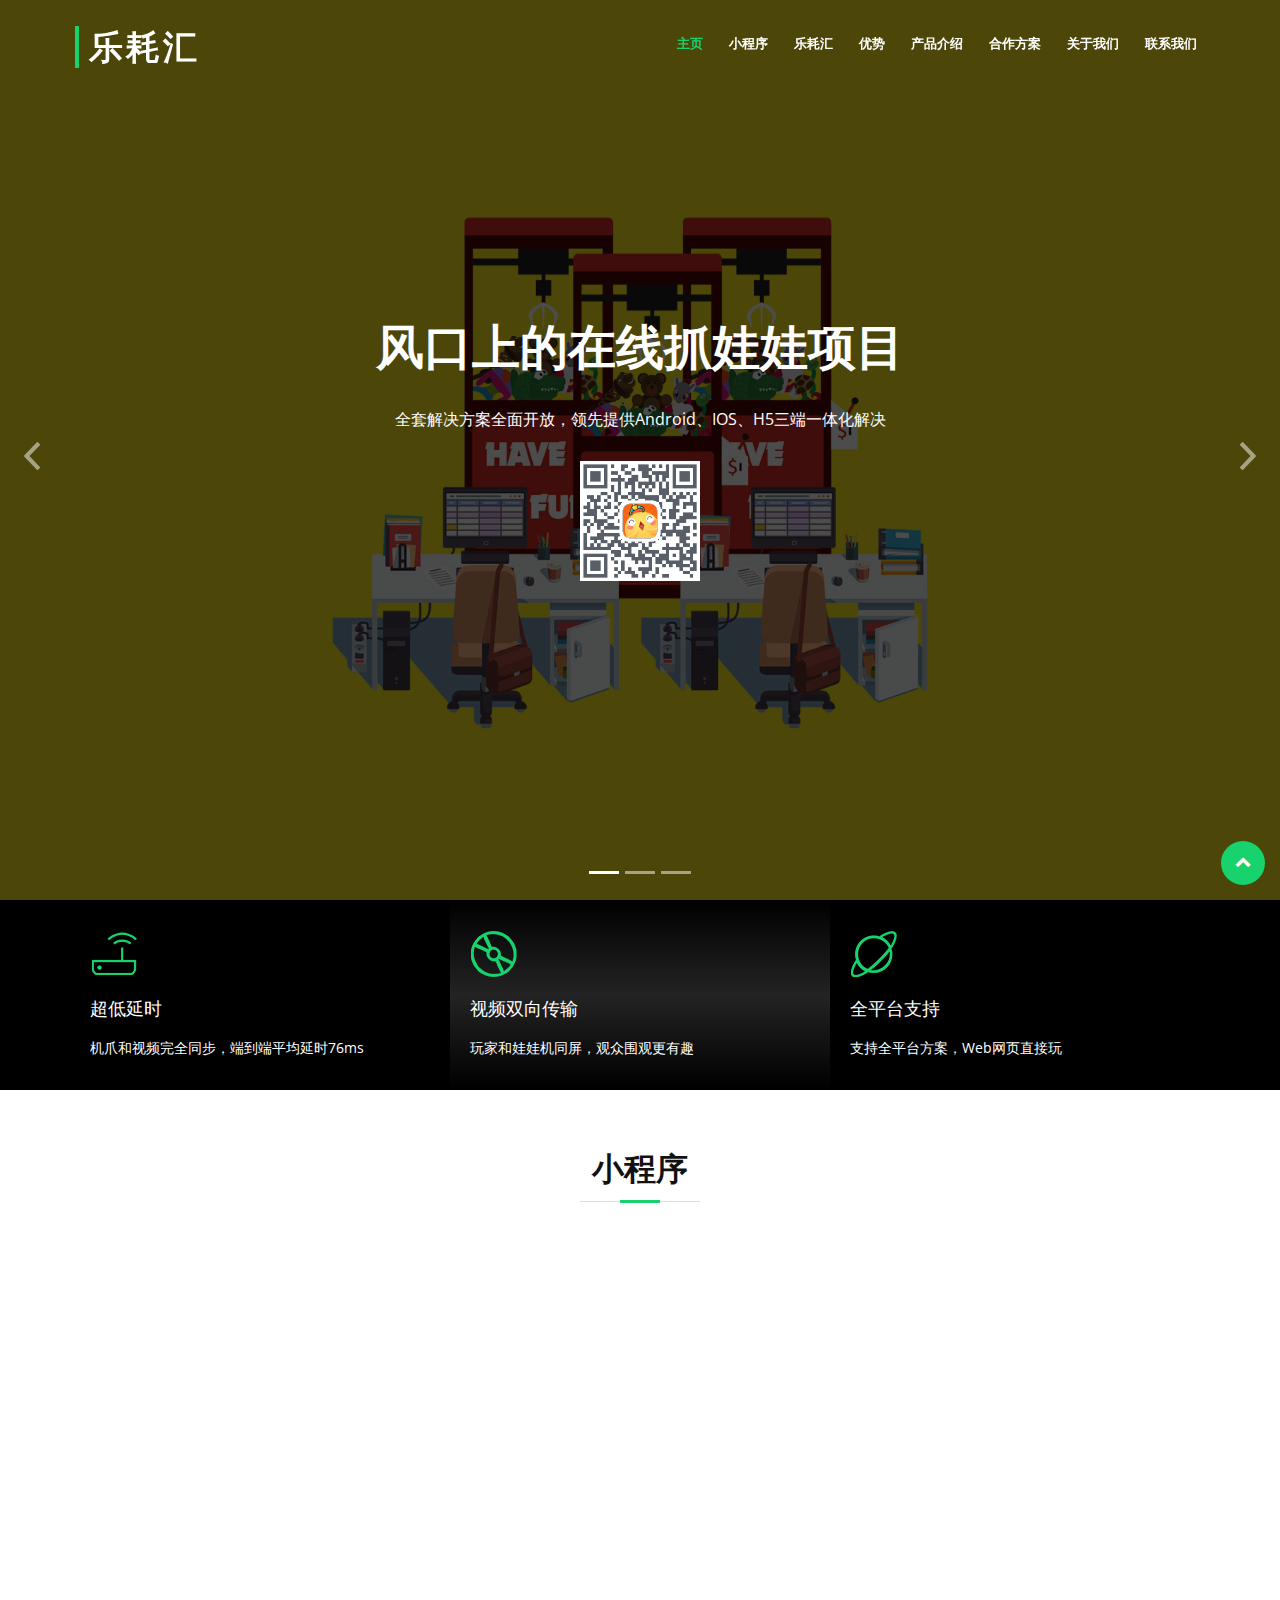
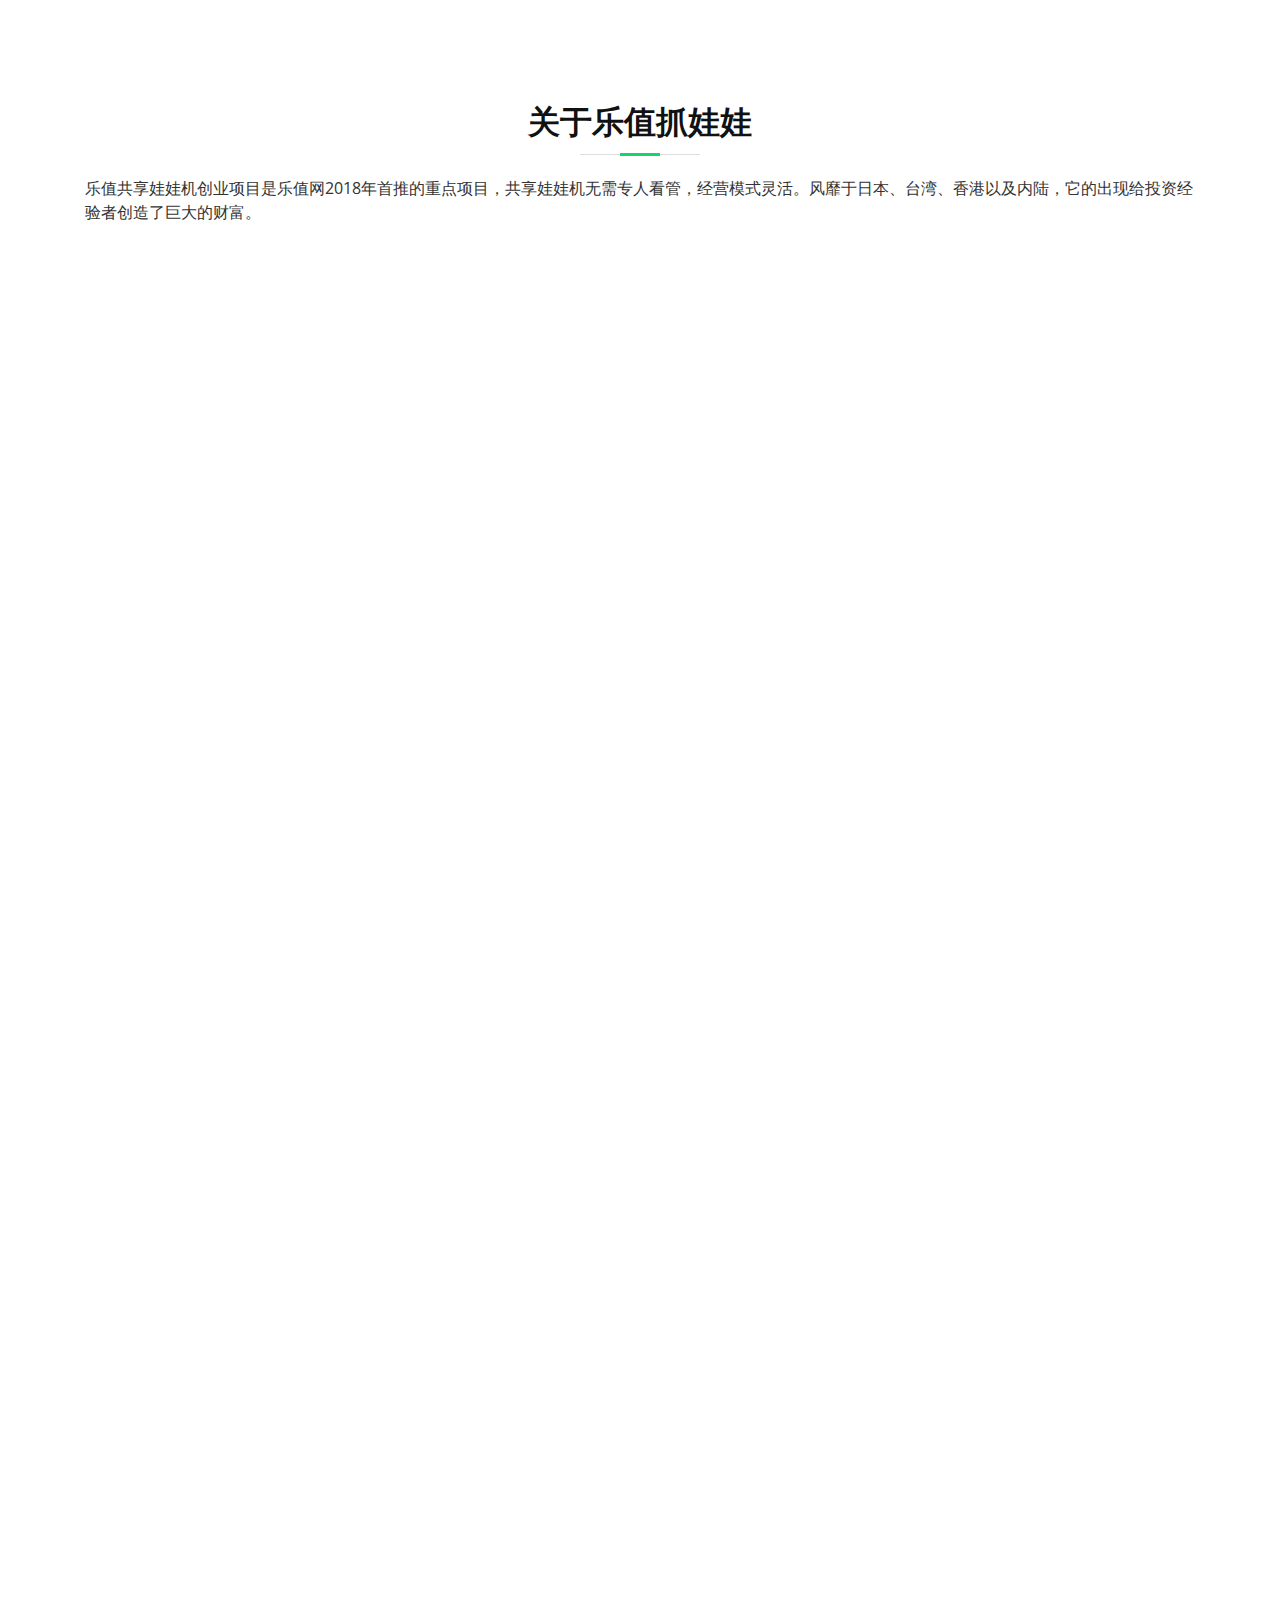
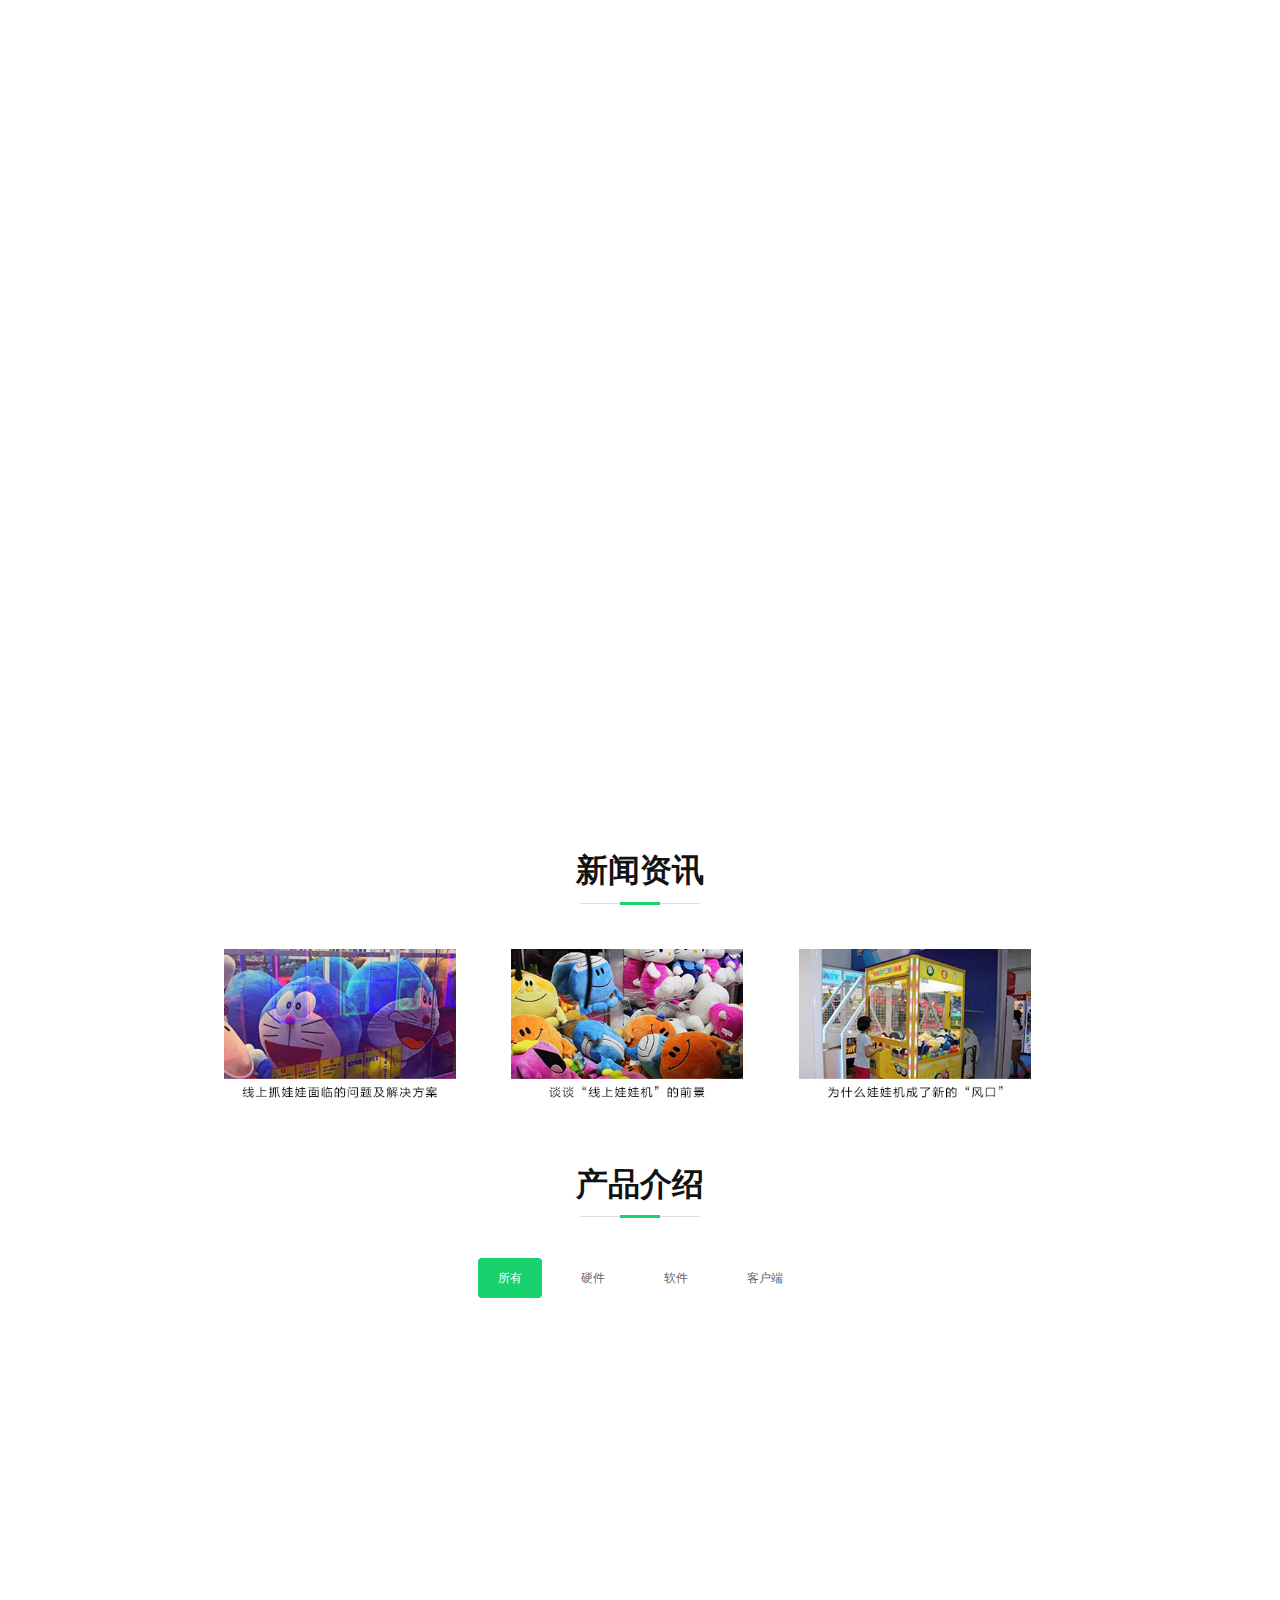
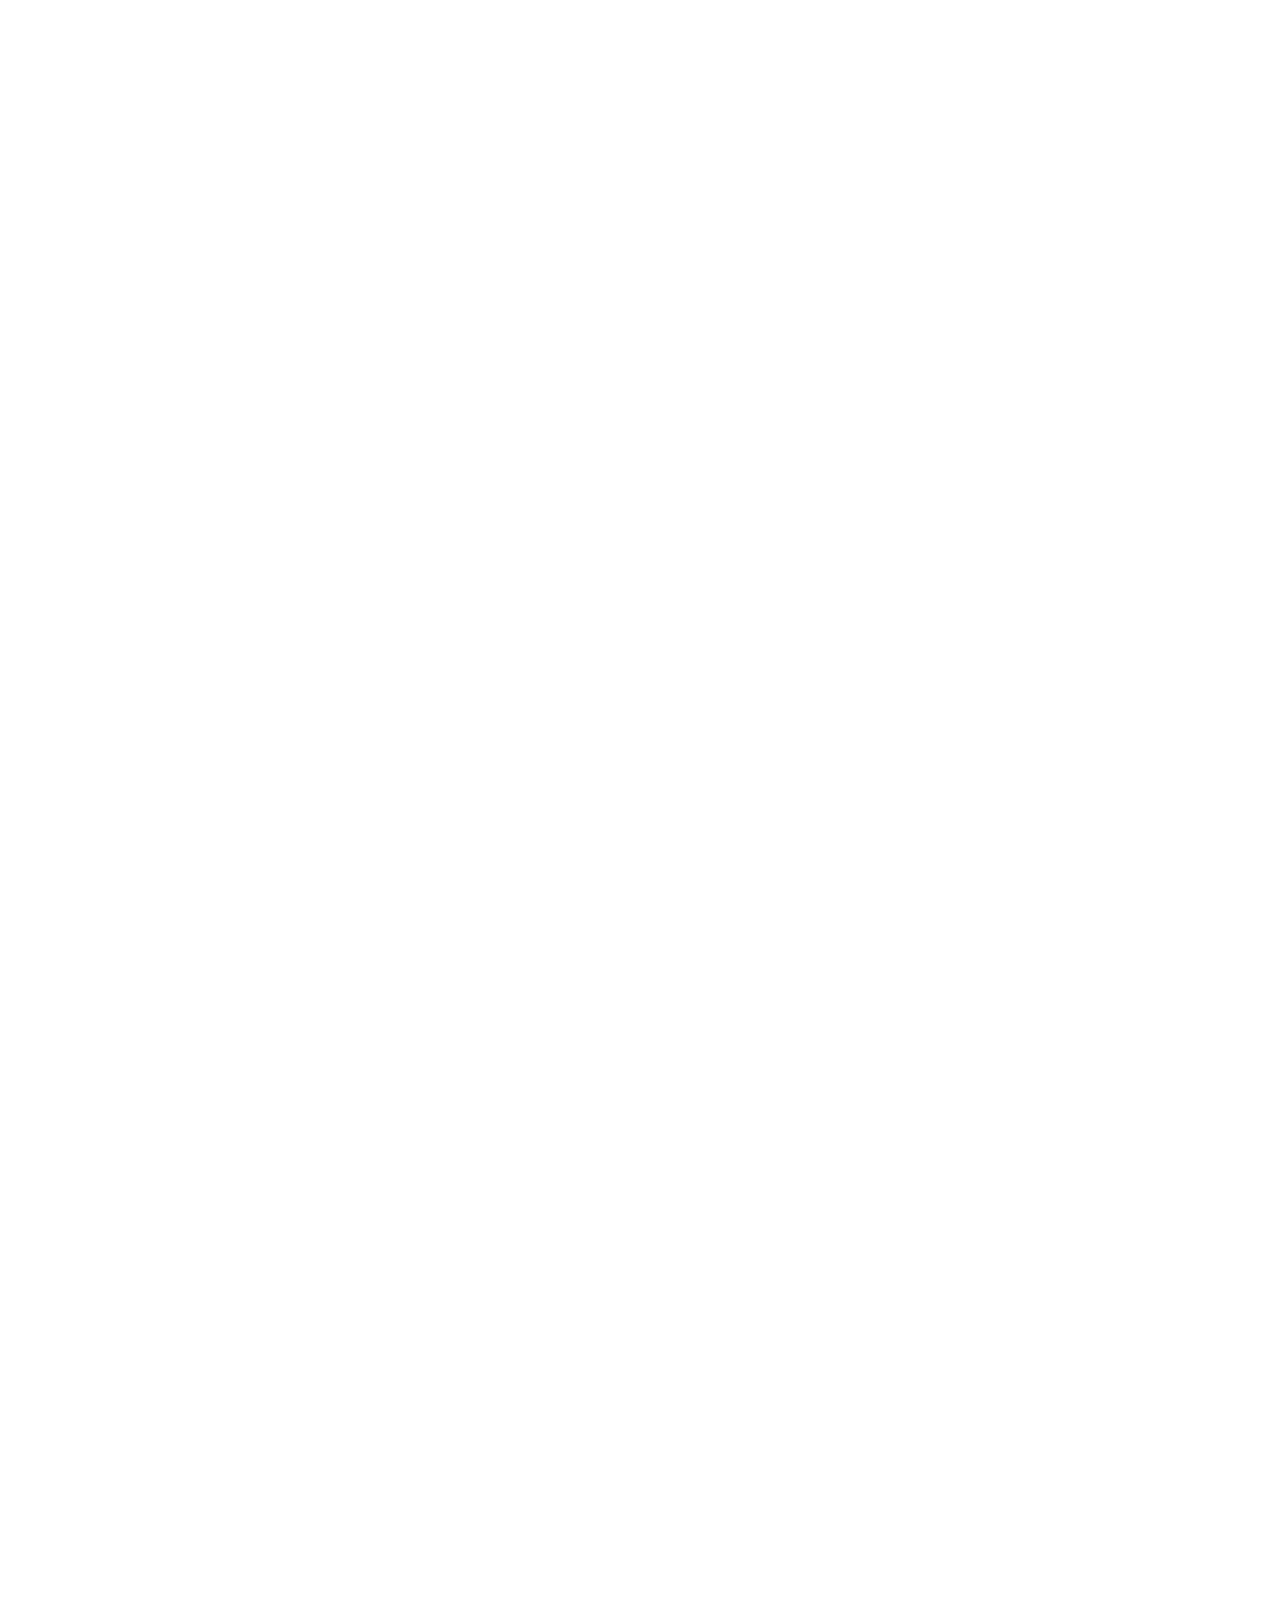
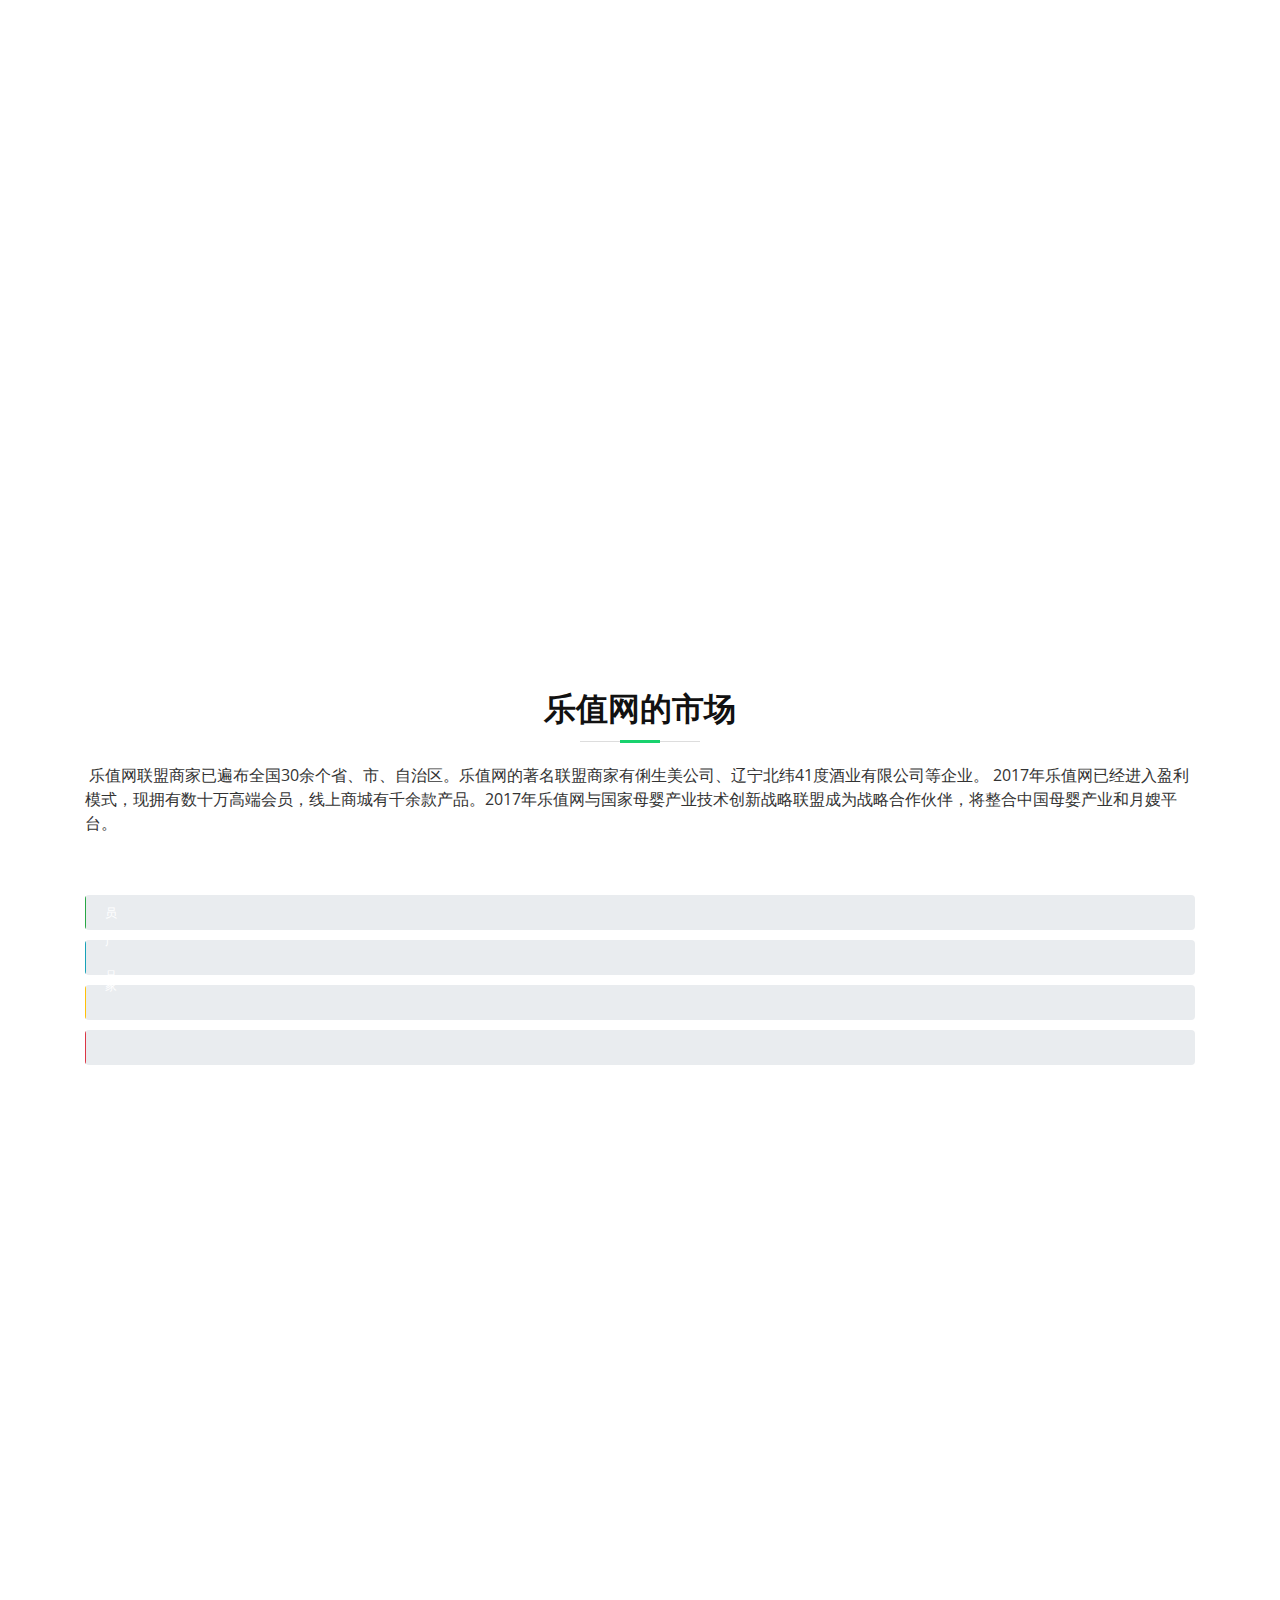
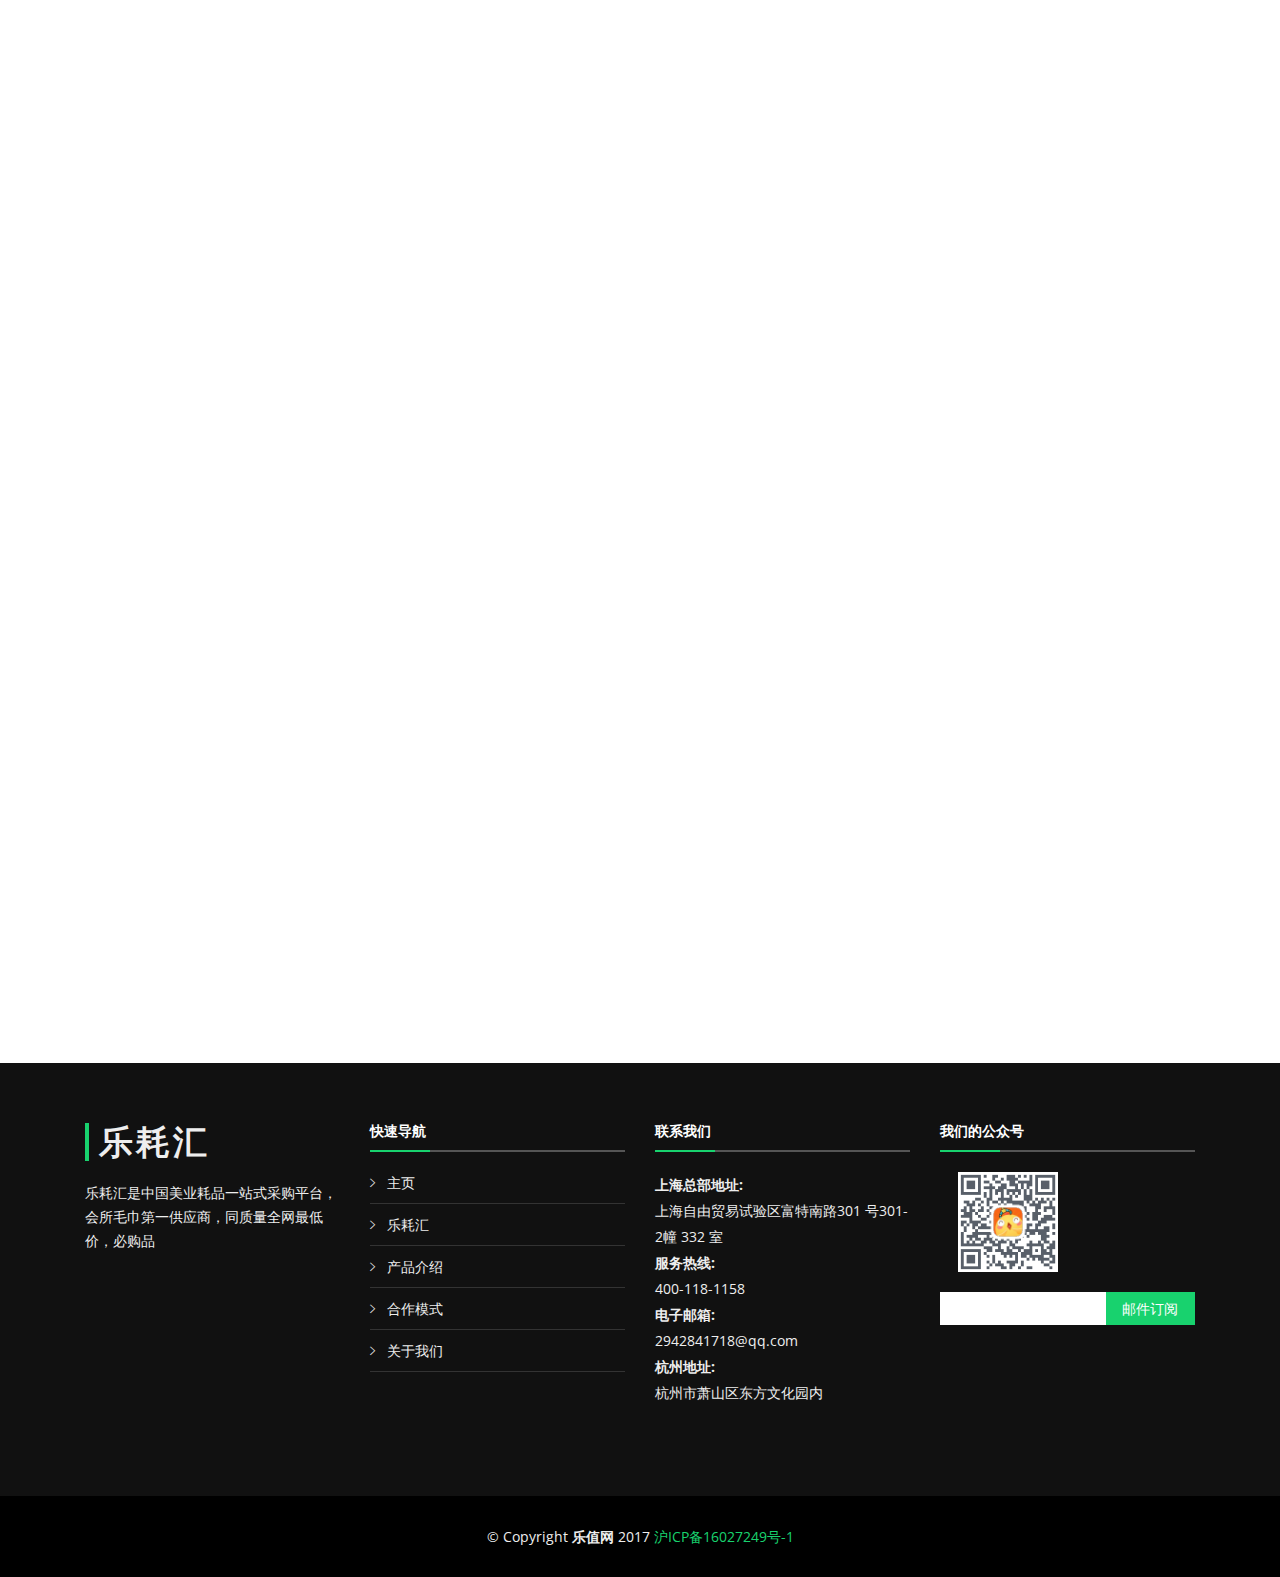
<file: wwjweb/index.html>
<!DOCTYPE html>
<html lang="en">
<head>
  <meta charset="utf-8">
  <title>乐值抓娃娃，随时随地都能抓</title>
  <meta content="width=device-width, initial-scale=1.0" name="viewport">
  <meta content="中国美业耗品,乐耗汇,美业耗品招商,美业耗品,乐值乐耗汇,APP采购,采购美业用品,在家买美业耗品，美妆/洗护" name="keywords">
  <meta content="中国美业耗品一站式采购平台，会所毛巾第一供应商，同质量全网最低价，必购品" name="description">
  <!-- Favicons -->
  <link href="img/favicon.png" rel="icon">
  <link href="img/apple-touch-icon.png" rel="apple-touch-icon">
  <!-- Google Fonts -->
  <link href="https://fonts.googleapis.com/css?family=Open+Sans:300,300i,400,400i,700,700i|Montserrat:300,400,500,700" rel="stylesheet">
  <!-- Bootstrap CSS File -->
  <link href="lib/bootstrap/css/bootstrap.min.css" rel="stylesheet">
  <!-- Libraries CSS Files -->
  <link href="lib/font-awesome/css/font-awesome.min.css" rel="stylesheet">
  <link href="lib/animate/animate.min.css" rel="stylesheet">
  <link href="lib/ionicons/css/ionicons.min.css" rel="stylesheet">
  <link href="lib/owlcarousel/assets/owl.carousel.min.css" rel="stylesheet">
  <link href="lib/lightbox/css/lightbox.min.css" rel="stylesheet">
  <!-- Main Stylesheet File -->
  <link href="css/style.css" rel="stylesheet">
  <link href="css/swiper-3.4.2.min.css" rel="stylesheet">
  <link href="css/messenger.css" rel="stylesheet">
  <link href="css/messenger-theme-future.css" rel="stylesheet">
  <script type="text/Javascript" src="js/swiper-3.4.2.min.js"></script>
</head>

<body>

  <!--==========================
    Header
  ============================-->
  <header id="header">
    <div class="container-fluid">

      <div id="logo" class="pull-left">
        <h1><a href="#intro" class="scrollto">乐耗汇</a></h1>
        <!-- Uncomment below if you prefer to use an image logo -->
        <!-- <a href="#intro"><img src="img/logo.png" alt="" title="" /></a>-->
      </div>

      <nav id="nav-menu-container">
        <ul class="nav-menu">
          <li class="menu-active"><a href="#intro">主页</a></li>
          <li><a href="#sm_program">小程序</a></li><!--xg-->
          <li><a href="#about">乐耗汇</a></li>
          <li><a href="#services">优势</a></li>
          <li><a href="#portfolio">产品介绍</a></li>
          <li><a href="#testimonials">合作方案</a></li>
          <li class="menu-has-children"><a href="#clients">关于我们</a>
           
          </li>
          <li><a href="#contact">联系我们</a></li>
        </ul>
      </nav><!-- #nav-menu-container -->
    </div>
  </header><!-- #header -->

  <!--==========================
    Intro Section
  ============================-->
  <style>
      #intro .carousel-content p{width:100% !important;} 
  </style>
  <section id="intro">
    <div class="intro-container">
      <div id="introCarousel" class="carousel  slide carousel-fade" data-ride="carousel">

        <ol class="carousel-indicators"></ol>

        <div class="carousel-inner" role="listbox">

          <div class="carousel-item active" style="background-image: url('img/intro-carousel/1.jpg');"><!--tp-->
            <div class="carousel-container">
              <div class="carousel-content">
                <h2>风口上的在线抓娃娃项目</h2><!--wz-->
                <p>全套解决方案全面开放，领先提供Android、IOS、H5三端一体化解决</p><!--wz-->
                <div style="text-align:center;"><img src="img/wawa.png" alt="" width="120"></div>
              </div>
            </div>
          </div>

          <div class="carousel-item" style="background-image: url('img/intro-carousel/2.jpg');"><!--tp-->
            <div class="carousel-container">
              <div class="carousel-content">
                <h2>乐值抓娃娃</h2><!--wz-->
                <p>专业研发团队，线上娃娃机软硬一体化解决方案</p><!--wz-->
                <a href="#featured-services" class="btn-get-started scrollto">立即咨询</a>
              </div>
            </div>
          </div>

          <div class="carousel-item" style="background-image: url('img/intro-carousel/3.jpg');"><!--tp-->
            <div class="carousel-container">
              <div class="carousel-content">
                <h2>软硬件一体化开发</h2><!--wz-->
                <p>线上网络视频直播APP抓娃娃方案</p><!--wz-->
                <a href="#featured-services" class="btn-get-started scrollto">立即了解</a><!--wz-->
              </div>
            </div>
          </div>

          <!--<div class="carousel-item" style="background-image: url('img/intro-carousel/4.jpg');">
            <div class="carousel-container">
              <div class="carousel-content">
                <h2>Nam libero tempore</h2>
                <p>Neque porro quisquam est, qui dolorem ipsum quia dolor sit amet, consectetur, adipisci velit, sed quia non numquam eius modi tempora incidunt ut labore et dolore magnam aliquam quaerat voluptatem. Ut enim ad minima veniam, quis nostrum.</p>
                <a href="#featured-services" class="btn-get-started scrollto">Get Started</a>
              </div>
            </div>
          </div>

          <div class="carousel-item" style="background-image: url('img/intro-carousel/5.jpg');">
            <div class="carousel-container">
              <div class="carousel-content">
                <h2>Magnam aliquam quaerat</h2>
                <p>Lorem ipsum dolor sit amet, consectetur adipiscing elit, sed do eiusmod tempor incididunt ut labore et dolore magna aliqua. Ut enim ad minim veniam, quis nostrud exercitation ullamco laboris nisi ut aliquip ex ea commodo consequat.</p>
                <a href="#featured-services" class="btn-get-started scrollto">Get Started</a>
              </div>
            </div>
          </div>-->

        </div>

        <a class="carousel-control-prev" href="#introCarousel" role="button" data-slide="prev">
          <span class="carousel-control-prev-icon ion-chevron-left" aria-hidden="true"></span>
          <span class="sr-only">Previous</span>
        </a>

        <a class="carousel-control-next" href="#introCarousel" role="button" data-slide="next">
          <span class="carousel-control-next-icon ion-chevron-right" aria-hidden="true"></span>
          <span class="sr-only">Next</span>
        </a>

      </div>
    </div>
  </section><!-- #intro -->

  <main id="main">

    <!--==========================
      Featured Services Section
    ============================-->
    <style>
        .x{display:inline-block;width:48px;height:48px;background-size:100% 100%;}
        .x1{background:url(img/1/1.png) no-repeat;}   /*tp*/
        .x2{background:url(img/1/2.png) no-repeat;}   /*tp*/
        .x3{background:url(img/1/3.png) no-repeat;}   /*tp*/
    </style>
    <section id="featured-services">
      <div class="container">
        <div class="row">

          <div class="col-lg-4 box">
            <i class=" x x1"></i>
            <h4 class="title"><a href="">超低延时</a></h4><!--wz-->
            <p class="description">机爪和视频完全同步，端到端平均延时76ms</p><!--wz-->
          </div>

          <div class="col-lg-4 box box-bg">
            <i class=" x x2"></i>
            <h4 class="title"><a href="">视频双向传输</a></h4><!--wz-->
            <p class="description">玩家和娃娃机同屏，观众围观更有趣</p><!--wz-->
          </div>

          <div class="col-lg-4 box">
            <i class="x x3"></i>
            <h4 class="title"><a href="">全平台支持</a></h4><!--wz-->
            <p class="description">支持全平台方案，Web网页直接玩</p><!--wz-->
          </div>

        </div>
      </div>
    </section><!-- #featured-services -->
    
    <!--==========================
        sm_program
    ===========================-->
    <section id="sm_program"  class="section-bg" >
      <div class="container">

        <header class="section-header">
          <h3 class="section-title">小程序</h3>
        </header>

        <div class="row" style="display:none;">
          <div class="col-lg-12">
            <ul id="portfolio-flters">
              <li data-filter="*" class="filter-active">所有</li>
              <li data-filter=".filter-app">硬件</li>
              <li data-filter=".filter-card">软件</li>
              <li data-filter=".filter-web">客户端</li>
            </ul>
          </div>
        </div>

        <div class="row portfolio-container">

          <div class="col-lg-4 col-md-6 portfolio-item filter-app wow fadeInUp">
            <div class="portfolio-wrap">
              <figure>
                <img src="img/portfolio/sm_app1.jpg" class="img-fluid" alt=""><!--tp-->
                <a href="img/portfolio/sm_app1.jpg" data-lightbox="portfolio"  class="link-preview" ><i class="ion ion-eye"></i></a>
                <a href="#" class="link-details" title="More Details"><i class="ion ion-android-open"></i></a>
              </figure>

              <div class="portfolio-info">
                <h4><a href="#">企业小程序</a></h4>
                <p>公司的介绍</p>
              </div>
            </div>
          </div>

          <div class="col-lg-4 col-md-6 portfolio-item filter-web wow fadeInUp" data-wow-delay="0.1s">
            <div class="portfolio-wrap">
              <figure>
                <img src="img/portfolio/sm_app2.jpg" class="img-fluid" alt=""><!--tp-->
                <a href="img/portfolio/sm_app2.jpg" class="link-preview" data-lightbox="portfolio"><i class="ion ion-eye"></i></a>
                <a href="#" class="link-details" title="More Details"><i class="ion ion-android-open"></i></a>
              </figure>

              <div class="portfolio-info">
                <h4><a href="#">外卖小程序</a></h4>
                <p>小程序的外买平台</p>
              </div>
            </div>
          </div>

          <div class="col-lg-4 col-md-6 portfolio-item filter-app wow fadeInUp" data-wow-delay="0.2s">
            <div class="portfolio-wrap">
              <figure>
                <img src="img/portfolio/sm_app3.jpg" class="img-fluid" alt=""><!--tp-->
                <a href="img/portfolio/sm_app3.jpg" class="link-preview" data-lightbox="portfolio"><i class="ion ion-eye"></i></a>
                <a href="#" class="link-details" title="More Details"><i class="ion ion-android-open"></i></a>
              </figure>

              <div class="portfolio-info">
                <h4><a href="#">商城小程序(可分销)</a></h4>
                <p>让每个人都有利可得的小程序</p>
              </div>
            </div>
          </div>

          <div class="col-lg-4 col-md-6 portfolio-item filter-card wow fadeInUp" style="display:none;">
            <div class="portfolio-wrap">
              <figure>
                <img src="img/portfolio/card2.jpg" class="img-fluid" alt="">
                <a href="img/portfolio/card2.jpg" class="link-preview" data-lightbox="portfolio" data-title="Card 2" title="Preview"><i class="ion ion-eye"></i></a>
                <a href="#" class="link-details" title="More Details"><i class="ion ion-android-open"></i></a>
              </figure>

              <div class="portfolio-info">
                <h4><a href="#">系统架构图</a></h4>
                <p>在线抓娃娃直播场景化解决方案</p><!--wz-->
              </div>
            </div>
          </div>

          <div class="col-lg-4 col-md-6 portfolio-item filter-web wow fadeInUp" data-wow-delay="0.1s" style="display:none;">
            <div class="portfolio-wrap">
              <figure>
                <img src="img/portfolio/web2.jpg" class="img-fluid" alt="">
                <a href="img/portfolio/web2.jpg" class="link-preview" data-lightbox="portfolio" data-title="Web 2" title="Preview"><i class="ion ion-eye"></i></a>
                <a href="#" class="link-details" title="More Details"><i class="ion ion-android-open"></i></a>
              </figure>

              <div class="portfolio-info">
                <h4><a href="#">H5页面</a></h4>
                <p>可嵌入任何游戏、电商、社群、公众号</p><!--wz-->
              </div>
            </div>
          </div>

          <div class="col-lg-4 col-md-6 portfolio-item filter-app wow fadeInUp" data-wow-delay="0.2s" style="display:none;">
            <div class="portfolio-wrap">
              <figure>
                <img src="img/portfolio/app3.jpg" class="img-fluid" alt="">
                <a href="img/portfolio/app3.jpg" class="link-preview" data-lightbox="portfolio" data-title="App 3" title="Preview"><i class="ion ion-eye"></i></a>
                <a href="#" class="link-details" title="More Details"><i class="ion ion-android-open"></i></a>
              </figure>

              <div class="portfolio-info">
                <h4><a href="#">采集摄像头</a></h4><!--wz-->
                <p>两路高清摄像头采集</p><!--wz-->
              </div>
            </div>
          </div>

          <div class="col-lg-4 col-md-6 portfolio-item filter-card wow fadeInUp" style="display:none;">
            <div class="portfolio-wrap">
              <figure>
                <img src="img/portfolio/card1.jpg" class="img-fluid" alt="">
                <a href="img/portfolio/card1.jpg" class="link-preview" data-lightbox="portfolio" data-title="Card 1" title="Preview"><i class="ion ion-eye"></i></a>
                <a href="#" class="link-details" title="More Details"><i class="ion ion-android-open"></i></a>
              </figure>

              <div class="portfolio-info">
                <h4><a href="#">强大的管理后台</a></h4><!--wz-->
                <p>房间、用户、订单、礼品管理功能齐全</p><!--wz-->
              </div>
            </div>
          </div>

          <div class="col-lg-4 col-md-6 portfolio-item filter-card wow fadeInUp" data-wow-delay="0.1s" style="display:none;">
            <div class="portfolio-wrap">
              <figure>
                <img src="img/portfolio/card3.jpg" class="img-fluid" alt="">
                <a href="img/portfolio/card3.jpg" class="link-preview" data-lightbox="portfolio" data-title="Card 3" title="Preview"><i class="ion ion-eye"></i></a>
                <a href="#" class="link-details" title="More Details"><i class="ion ion-android-open"></i></a>
              </figure>

              <div class="portfolio-info">
                <h4><a href="#">软件整体方案</a></h4>
                <p>真正的一站式解决方案</p>
              </div>
            </div>
          </div>

          <div class="col-lg-4 col-md-6 portfolio-item filter-web wow fadeInUp" data-wow-delay="0.2s" style="display:none;">
            <div class="portfolio-wrap">
              <figure>
                <img src="img/portfolio/web1.jpg" class="img-fluid" alt="">
                <a href="img/portfolio/web1.jpg" class="link-preview" data-lightbox="portfolio" data-title="Web 1" title="Preview"><i class="ion ion-eye"></i></a>
                <a href="#" class="link-details" title="More Details"><i class="ion ion-android-open"></i></a>
              </figure>

              <div class="portfolio-info">
                <h4><a href="#">远程管理</a></h4>
                <p>远程自助管理，可调力度和抓中概率</p>
              </div>
            </div>
          </div>

        </div>

      </div>
    </section><!-- #sm_program -->


    <!--==========================
      About Us Section
    ============================-->
    <style>
       #about .ss{display:inline-block;width:100%;height:100%;background-size:100%;border:0 !important;border-radius:0 !important;}
       #about .s1{background:url(img/2/1.png) no-repeat !important;}
       #about .s2{background:url(img/2/2.png) no-repeat !important;}
       #about .s3{background:url(img/2/3.png) no-repeat !important;}
       #about .s1:hover{background:url(img/2/1x.png) no-repeat !important;}
       #about .s2:hover{background:url(img/2/2x.png) no-repeat !important;}
       #about .s3:hover{background:url(img/2/3x.png) no-repeat !important;}
    </style>
    <section id="about">
      <div class="container">

        <header class="section-header">
          <h3>关于乐值抓娃娃</h3>
          <p>乐值共享娃娃机创业项目是乐值网2018年首推的重点项目，共享娃娃机无需专人看管，经营模式灵活。风靡于日本、台湾、香港以及内陆，它的出现给投资经验者创造了巨大的财富。</p>
        </header>

        <div class="row about-cols">

          <div class="col-md-4 wow fadeInUp">
            <div class="about-col">
              <div class="img">
                <img src="img/about-mission.jpg" alt="" class="img-fluid">
                <div class="icon ss s1"></div>
              </div>
              <h2 class="title"><a href="#">娱乐平台</a></h2>
              <p>
                线上游戏互动，引流至线下消费，实现全平台闭环式发展。
              </p>
            </div>
          </div>

          <div class="col-md-4 wow fadeInUp" data-wow-delay="0.1s">
            <div class="about-col">
              <div class="img">
                <img src="img/about-plan.jpg" alt="" class="img-fluid">
                <div class="icon ss s2"></div>
              </div>
              <h2 class="title"><a href="#">电商平台</a></h2>
              <p>
                整合多个IP礼品供应链，正版质量秒超同行，节省运营开支。
              </p>
            </div>
          </div>

          <div class="col-md-4 wow fadeInUp" data-wow-delay="0.2s">
            <div class="about-col">
              <div class="img">
                <img src="img/about-vision.jpg" alt="" class="img-fluid">
                <div class="icon ss s3"></div>
              </div>
              <h2 class="title"><a href="#">广告平台</a></h2>
              <p>
                多种盈利方式和广告模式，为商家提供更丰富的收入来源。
              </p>
            </div>
          </div>

        </div>

      </div>
    </section><!-- #about -->

    <!--==========================
      Services Section
    ============================-->
    <style>
        #services .ww{display:inline-block;width:36px;height:36px;background-size:100%;}
        #services  .w1{background:url(img/3/1.png) no-repeat;}
        #services  .w2{background:url(img/3/2.png) no-repeat;}
        #services  .w3{background:url(img/3/3.png) no-repeat;}
        #services  .w4{background:url(img/3/4.png) no-repeat;}
        #services  .w5{background:url(img/3/5.png) no-repeat;}
        #services  .w6{background:url(img/3/6.png) no-repeat;}
    </style>
    <section id="services">
      <div class="container">

        <header class="section-header wow fadeInUp">
          <h3>乐值抓娃娃的优势</h3><!--wz-->
          <p>乐值共享娃娃机外形美观、结构坚固，操作简单；采用互联网远程监控能在线抓娃娃、抓球、抓礼品等。超低视频延迟，多视角切换，支持ios、安卓全平台方案，提供一站式解决合作方案，能够快速上线。</p>
        </header>

        <div class="row">

          <div class="col-lg-4 col-md-6 box wow bounceInUp" data-wow-duration="1.4s">
            <div class="icon"><i class="ww w1"></i></div>
            <h4 class="title"><a href="">超低延时</a></h4>
            <p class="description">机爪和视频完全同步，全球端到端平均延时76ms</p>
          </div>
          <div class="col-lg-4 col-md-6 box wow bounceInUp" data-wow-duration="1.4s">
            <div class="icon"><i class="ww w2"></i></div>
            <h4 class="title"><a href="">视频双向传输</a></h4>
            <p class="description">玩家和娃娃机同屏，增加互动送礼，观众围观更有趣</p>
          </div>
          <div class="col-lg-4 col-md-6 box wow bounceInUp" data-wow-duration="1.4s">
            <div class="icon"><i class="ww w3"></i></div>
            <h4 class="title"><a href="">随视角切换</a></h4>
            <p class="description">两个常规视角，秒级视角切换，逼真贴近线下习惯</p>
          </div>
          <div class="col-lg-4 col-md-6 box wow bounceInUp" data-wow-delay="0.1s" data-wow-duration="1.4s">
            <div class="icon"><i class="ww w4"></i></div>
            <h4 class="title"><a href="">全平台支持</a></h4>
            <p class="description">支持ios、安卓全平台方案，Web网页直接玩，更加方便</p>
          </div>
          <div class="col-lg-4 col-md-6 box wow bounceInUp" data-wow-delay="0.1s" data-wow-duration="1.4s">
            <div class="icon"><i class="ww w5"></i></div>
            <h4 class="title"><a href="">趣味玩法</a></h4>
            <p class="description">增加商城模式，不仅能抓娃娃，还能兑换礼品，玩法更有趣</p>
          </div>
          <div class="col-lg-4 col-md-6 box wow bounceInUp" data-wow-delay="0.1s" data-wow-duration="1.4s">
            <div class="icon"><i class="ww w6"></i></div>
            <h4 class="title"><a href="">快速上线</a></h4>
            <p class="description">成熟稳定的一体化解决方案，极大地加快上线速度</p>
          </div>

        </div>

      </div>
    </section><!-- #services -->

    <!--==========================
      Call To Action Section
    ============================-->
    <style type="text/css">
        #call-to-action{overflow:hidden;}
        .msg_box{float:left;}
        .msg_box p{text-align:left !important;margin-bottom:10px;}
        .img_box{float:left;overflow:hidden;}
        .img_box img{ width:330px;}
    </style>
    <section id="call-to-action" class="wow fadeIn">
      <div class="container text-center">
        <h3>在线抓娃娃为什么能一夜爆火？</h3><!--wz-->
        <div class="msg_box">
        <p> 1、娃娃机本身有十几年的历史，在线下积累了大量用户，群体基数足够大，这些都是在线抓娃娃的潜在用户。</p>
          <p>2、得益于移动支付、在线直播、物联网技术的蓬勃发展，在线抓娃娃的技术基础实际已经成熟。</p>
            <p>3、相比线下，在线抓娃娃不受限于场地，场景拓宽后门槛变得更低。</p>
            <p>4、在线模式能很好地借助社交和口碑传播，迅速铺开成为必然。</p>
      </div>
      <div class="img_box">
          <img src="img/facts-img2.png ">
      </div>
     </div>
    </section><!-- #call-to-action -->



    <!--==========================
      Facts Section
    ============================-->
    <section id="facts"  class="wow fadeIn">
      <div class="container">

        <header class="section-header"><!--wz-->
          <h3>线上抓娃娃将成为下一个风口</h3>
          <p>今年以来，伴随着无人值守设备成为风口，模式陈旧的抓娃娃机也迎来了一次新的爆发。根据IDG评估，目前全国娃娃机的市场存量大概有150-200万台，按照一台机器一年营收40000元来算，一年的总营收约为600亿元。据了解，拥有800台娃娃机的平台，月流水能达千万，而且用户的ARPU值在30~50元，毛利率高达60%。投资乐值共享娃娃机，3个月开始盈利。伴随着“互联网+”与物联网概念兴起，线上抓娃娃成为新的娱乐潮流。</p>
        </header>

        <div class="row counters">

  				<div class="col-lg-3 col-6 text-center">
            <span data-toggle="counter-up up1">600</span>
            <p>市场规模（亿）</p>
  				</div>

          <div class="col-lg-3 col-6 text-center">
            <span data-toggle="counter-up up2">30</span>
            <p>用户ARPU值（元）</p>
  				</div>

          <div class="col-lg-3 col-6 text-center">
            <span data-toggle="counter-up up3">60%</span>
            <p>毛利率</p>
  				</div>

          <div class="col-lg-3 col-6 text-center">
            <span data-toggle="counter-up up4">3</span>
            <p>开始盈利（月）</p>
  				</div>

  			</div>

        <div class="facts-img">
          <img src="img/facts-img.png" alt="" class="img-fluid">
        </div>

      </div>
    </section><!-- #facts -->

    <br>
    <br>
    <style>
      #news {width:100%;margin:0 auto;overflow:hidden; position:relative;}
      #news .swi-box{width:100%;}
      #news .swi-box>div{width:75%;margin: 0 auto; overflow:hidden;}
      #news .swiper-button-prev,#news .swiper-button-next{top:170px !important;}
      #news .swiper-slide img{width:90%;}
       #news .swiper-slide a {display:inline-block;width:auto;height:auto;}
    </style>
     <section id="news"  class="section-bg" style="margin-top:20px;" >
             <div class="container">

              <header class="section-header">
                <h3 class="section-title">新闻资讯</h3>
                <br>
              </header>
              <div class="swi-box">
                   <div class="swiper-containers">
                      <div class="swiper-wrapper">
                          <div class="swiper-slide"><a href=https://www.lezhi365.com.cn/lezhi_menhu/article-962.html><img src="img/xinwen1.jpg" alt=""></a></div>
                            <div class="swiper-slide"><a href=https://www.lezhi365.com.cn/lezhi_menhu/article-962.html><img src="img/xinwen2.jpg" alt=""></a></div>
                              <div class="swiper-slide"><a href=https://www.lezhi365.com.cn/lezhi_menhu/article-962.html><img src="img/xinwen3.jpg" alt=""></a></div>


                      </div>


                  </div>
             </div>
          </div>
     </section>


    <!--==========================
      Portfolio Section
    ============================-->

    <section id="portfolio"  class="section-bg" >
      <div class="container">

        <header class="section-header">
          <h3 class="section-title">产品介绍</h3>
        </header>

        <div class="row">
          <div class="col-lg-12">
            <ul id="portfolio-flters">
              <li data-filter="*" class="filter-active">所有</li>
              <li data-filter=".filter-app">硬件</li>
              <li data-filter=".filter-card">软件</li>
              <li data-filter=".filter-web">客户端</li>
            </ul>
          </div>
        </div>

        <div class="row portfolio-container">

          <div class="col-lg-4 col-md-6 portfolio-item filter-app wow fadeInUp">
            <div class="portfolio-wrap">
              <figure>
                <img src="img/portfolio/app1.jpg" class="img-fluid" alt="">
                <a href="img/portfolio/app1.jpg" data-lightbox="portfolio" data-title="App 1" class="link-preview" title="Preview"><i class="ion ion-eye"></i></a>
                <a href="#" class="link-details" title="More Details"><i class="ion ion-android-open"></i></a>
              </figure>

              <div class="portfolio-info">
                <h4><a href="#">娃娃机</a></h4>
                <p>提供娃娃机及LP娃娃可增加背景贴纸进行装饰</p>
              </div>
            </div>
          </div>

          <div class="col-lg-4 col-md-6 portfolio-item filter-web wow fadeInUp" data-wow-delay="0.1s">
            <div class="portfolio-wrap">
              <figure>
                <img src="img/portfolio/web3.jpg" class="img-fluid" alt="">
                <a href="img/portfolio/web3.jpg" class="link-preview" data-lightbox="portfolio" data-title="Web 3" title="Preview"><i class="ion ion-eye"></i></a>
                <a href="#" class="link-details" title="More Details"><i class="ion ion-android-open"></i></a>
              </figure>

              <div class="portfolio-info">
                <h4><a href="#">APP客户端</a></h4>
                <p>ios、安卓全平台客户端方案</p>
              </div>
            </div>
          </div>

          <div class="col-lg-4 col-md-6 portfolio-item filter-app wow fadeInUp" data-wow-delay="0.2s">
            <div class="portfolio-wrap">
              <figure>
                <img src="img/portfolio/app2.jpg" class="img-fluid" alt="">
                <a href="img/portfolio/app2.jpg" class="link-preview" data-lightbox="portfolio" data-title="App 2" title="Preview"><i class="ion ion-eye"></i></a>
                <a href="#" class="link-details" title="More Details"><i class="ion ion-android-open"></i></a>
              </figure>

              <div class="portfolio-info">
                <h4><a href="#">控制主板</a></h4>
                <p>提供娃娃机的控制模块</p>
              </div>
            </div>
          </div>

          <div class="col-lg-4 col-md-6 portfolio-item filter-card wow fadeInUp">
            <div class="portfolio-wrap">
              <figure>
                <img src="img/portfolio/card2.jpg" class="img-fluid" alt="">
                <a href="img/portfolio/card2.jpg" class="link-preview" data-lightbox="portfolio" data-title="Card 2" title="Preview"><i class="ion ion-eye"></i></a>
                <a href="#" class="link-details" title="More Details"><i class="ion ion-android-open"></i></a>
              </figure>

              <div class="portfolio-info">
                <h4><a href="#">系统架构图</a></h4>
                <p>在线抓娃娃直播场景化解决方案</p>
              </div>
            </div>
          </div>

          <div class="col-lg-4 col-md-6 portfolio-item filter-web wow fadeInUp" data-wow-delay="0.1s">
            <div class="portfolio-wrap">
              <figure>
                <img src="img/portfolio/web2.jpg" class="img-fluid" alt="">
                <a href="img/portfolio/web2.jpg" class="link-preview" data-lightbox="portfolio" data-title="Web 2" title="Preview"><i class="ion ion-eye"></i></a>
                <a href="#" class="link-details" title="More Details"><i class="ion ion-android-open"></i></a>
              </figure>

              <div class="portfolio-info">
                <h4><a href="#">H5页面</a></h4>
                <p>可嵌入任何游戏、电商、社群、公众号</p>
              </div>
            </div>
          </div>

          <div class="col-lg-4 col-md-6 portfolio-item filter-app wow fadeInUp" data-wow-delay="0.2s">
            <div class="portfolio-wrap">
              <figure>
                <img src="img/portfolio/app3.jpg" class="img-fluid" alt="">
                <a href="img/portfolio/app3.jpg" class="link-preview" data-lightbox="portfolio" data-title="App 3" title="Preview"><i class="ion ion-eye"></i></a>
                <a href="#" class="link-details" title="More Details"><i class="ion ion-android-open"></i></a>
              </figure>

              <div class="portfolio-info">
                <h4><a href="#">采集摄像头</a></h4>
                <p>两路高清摄像头采集</p>
              </div>
            </div>
          </div>

          <div class="col-lg-4 col-md-6 portfolio-item filter-card wow fadeInUp">
            <div class="portfolio-wrap">
              <figure>
                <img src="img/portfolio/card1.jpg" class="img-fluid" alt="">
                <a href="img/portfolio/card1.jpg" class="link-preview" data-lightbox="portfolio" data-title="Card 1" title="Preview"><i class="ion ion-eye"></i></a>
                <a href="#" class="link-details" title="More Details"><i class="ion ion-android-open"></i></a>
              </figure>

              <div class="portfolio-info">
                <h4><a href="#">强大的管理后台</a></h4>
                <p>房间、用户、订单、礼品管理功能齐全</p>
              </div>
            </div>
          </div>

          <div class="col-lg-4 col-md-6 portfolio-item filter-card wow fadeInUp" data-wow-delay="0.1s">
            <div class="portfolio-wrap">
              <figure>
                <img src="img/portfolio/card3.jpg" class="img-fluid" alt="">
                <a href="img/portfolio/card3.jpg" class="link-preview" data-lightbox="portfolio" data-title="Card 3" title="Preview"><i class="ion ion-eye"></i></a>
                <a href="#" class="link-details" title="More Details"><i class="ion ion-android-open"></i></a>
              </figure>

              <div class="portfolio-info">
                <h4><a href="#">软件整体方案</a></h4>
                <p>真正的一站式解决方案</p>
              </div>
            </div>
          </div>

          <div class="col-lg-4 col-md-6 portfolio-item filter-web wow fadeInUp" data-wow-delay="0.2s">
            <div class="portfolio-wrap">
              <figure>
                <img src="img/portfolio/web1.jpg" class="img-fluid" alt="">
                <a href="img/portfolio/web1.jpg" class="link-preview" data-lightbox="portfolio" data-title="Web 1" title="Preview"><i class="ion ion-eye"></i></a>
                <a href="#" class="link-details" title="More Details"><i class="ion ion-android-open"></i></a>
              </figure>

              <div class="portfolio-info">
                <h4><a href="#">远程管理</a></h4>
                <p>远程自助管理，可调力度和抓中概率</p>
              </div>
            </div>
          </div>

        </div>

      </div>
    </section><!-- #portfolio -->

   <!--==========================
      Clients Section
    ============================-->
    <section id="testimonials" class="section-bg wow fadeInUp">
      <div class="container">

        <header class="section-header">
          <h3>合作方案</h3>
        </header>

        <div class="owl-carousel testimonials-carousel">

          <div class="testimonial-item">
            <img src="img/testimonial-1.jpg" class="testimonial-img" alt="">
           <br>
           <h3>分销模式</h3>
             <!-- <h4>Ceo &amp; Founder</h4> -->
            <br>
            <p>
              <img src="img/quote-sign-left.png" class="quote-sign-left" alt="">
              二级分销，快速拓展推广渠道，低成本高产出，发展2个下线，即可回本。
              <img src="img/quote-sign-right.png" class="quote-sign-right" alt="">
            </p>
          </div>

          <div class="testimonial-item">
            <img src="img/testimonial-2.jpg" class="testimonial-img" alt="">
         <br>
           <h3>租赁模式</h3>
              <!-- <h4>Designer</h4> -->
              <br>
            <p>
              <img src="img/quote-sign-left.png" class="quote-sign-left" alt="">
              专业的人做专业的事，再也不用操心硬件问题，消费分成，投入更少，收入更稳定。
              <img src="img/quote-sign-right.png" class="quote-sign-right" alt="">
            </p>
          </div>

          <div class="testimonial-item">
            <img src="img/testimonial-3.jpg" class="testimonial-img" alt="">
      <br>
              <h3>托管模式</h3>
           <!-- <h4>Store Owner</h4> -->
              <br>
              <p>
              <img src="img/quote-sign-left.png" class="quote-sign-left" alt="">
              除了导入流量，其他一切你不用操心，不用买娃娃机，娃娃机代运营，流量快速变现。
              <img src="img/quote-sign-right.png" class="quote-sign-right" alt="">
            </p>
          </div>

         <!-- <div class="testimonial-item">
            <img src="img/testimonial-4.jpg" class="testimonial-img" alt="">
            <h3>Matt Brandon</h3>
            <h4>Freelancer</h4>
            <p>
              <img src="img/quote-sign-left.png" class="quote-sign-left" alt="">
              Fugiat enim eram quae cillum dolore dolor amet nulla culpa multos export minim fugiat minim velit minim dolor enim duis veniam ipsum anim magna sunt elit fore quem dolore labore illum veniam.
              <img src="img/quote-sign-right.png" class="quote-sign-right" alt="">
            </p>
          </div>

          <div class="testimonial-item">
            <img src="img/testimonial-5.jpg" class="testimonial-img" alt="">
            <h3>John Larson</h3>
            <h4>Entrepreneur</h4>
            <p>
              <img src="img/quote-sign-left.png" class="quote-sign-left" alt="">
              Quis quorum aliqua sint quem legam fore sunt eram irure aliqua veniam tempor noster veniam enim culpa labore duis sunt culpa nulla illum cillum fugiat legam esse veniam culpa fore nisi cillum quid.
              <img src="img/quote-sign-right.png" class="quote-sign-right" alt="">
            </p>
          </div>-->

        </div>

      </div>
    </section><!-- #testimonials -->

    <!--==========================
      Clients Section
    ============================-->
    <section id="clients" class="wow fadeInUp" style="background:#f7f7f7;">
      <div class="container">

        <header class="section-header">
          <h3>关于乐值网</h3>
        </header>
        <div class="lz_absolute">
          上海乐值电子商务有限公司是在上海自贸区注册的一家从事网络科技、电子科技、技术开发、货物及技术进出口业务的科技型电子商务公司。全权负责运营乐值网电子商务平台，公司注册资金9900万。2017年3月，上海乐值电子商务有限公司荣获工信部和中国电子认证服务产业联盟颁发的“2017年中国315诚信品牌企业”和“中国互联网电子商务行业示范企业”。预计2018年首期融资10亿元，成为百亿级电商平台。
        <p></p>
          乐值网是以“O2O+F2C+会员” 为商业模式，专注健康管理、美丽订制、品质生活、智慧课堂，打造成为中国最大的促销产品供应平台。帮助传统企业升级商业模式和整合产业链，大幅提升销售业绩；通过异业联盟模式，让消费超值翻倍，改变国人的消费习惯，致力于提供世界最好的健康养生产品，成为健康养生产业高端会员服务平台，构建线上商城、线下体验店为一体的全新生态协同发展体系。
        </div>
        <br>

      <!--   <div class="owl-carousel clients-carousel">
          <img src="img/clients/client-1.png" alt="">
          <img src="img/clients/client-2.png" alt="">
          <img src="img/clients/client-3.png" alt="">
          <img src="img/clients/client-4.png" alt="">
          <img src="img/clients/client-5.png" alt="">
          <img src="img/clients/client-6.png" alt="">
          <img src="img/clients/client-7.png" alt="">
          <img src="img/clients/client-8.png" alt="">
        </div> -->
        <style>
            .swi-boxs{width:100%;}
            .swi-boxs>div{width:70%;}
            .swi-boxs>div .swiper-slide{text-align:center;}
            .swi-boxs>div .swiper-slide img{width:70%;}
        </style>
        <div class="swi-boxs">
             <div class="swiper-container">
                    <div class="swiper-wrapper">
                        <div class="swiper-slide"><img src="img/123.jpg" alt=""></div>
                          <div class="swiper-slide"><img src="img/456.jpg" alt=""></div>
                            <div class="swiper-slide"><img src="img/123.jpg" alt=""></div>
                              <div class="swiper-slide"><img src="img/456.jpg" alt=""></div>

                    </div>


                </div>
       </div>
      </div>
    </section><!-- #clients -->

    <!--==========================
      Skills Section
    ============================-->
    <section id="skills">
      <div class="container">

        <header class="section-header">
          <h3>乐值网的市场</h3>
          <p> 乐值网联盟商家已遍布全国30余个省、市、自治区。乐值网的著名联盟商家有俐生美公司、辽宁北纬41度酒业有限公司等企业。
2017年乐值网已经进入盈利模式，现拥有数十万高端会员，线上商城有千余款产品。2017年乐值网与国家母婴产业技术创新战略联盟成为战略合作伙伴，将整合中国母婴产业和月嫂平台。</p>
        </header>

        <div class="skills-content">

          <div class="progress">
            <div class="progress-bar bg-success" role="progressbar" aria-valuenow="100" aria-valuemin="0" aria-valuemax="100">
              <span class="skill">高端会员 <i class="val">超100000人</i></span>
            </div>
          </div>

          <div class="progress">
            <div class="progress-bar bg-info" role="progressbar" aria-valuenow="90" aria-valuemin="0" aria-valuemax="100">
              <span class="skill">商城产品 <i class="val">1000余款</i></span>
            </div>
          </div>

          <div class="progress">
            <div class="progress-bar bg-warning" role="progressbar" aria-valuenow="75" aria-valuemin="0" aria-valuemax="100">
              <span class="skill">联盟商家 <i class="val">超过500家</i></span>
            </div>
          </div>

          <div class="progress">
            <div class="progress-bar bg-danger" role="progressbar" aria-valuenow="55" aria-valuemin="0" aria-valuemax="100">
              <span class="skill">市场规模 <i class="val">覆盖30余省市</i></span>
            </div>
          </div>

        </div>

      </div>
    </section>
    <!--==========================
      Team Section
    ============================-->
    <style>
        #team .container p{text-align:center;}
    </style>
    <section id="team">
      <div class="container">
        <div class="section-header wow fadeInUp">
          <h3>我们的团队</h3>
          <p>50多人的强大技术团队和售后服务团队，优秀的技术带头人，有深厚的技术功底，敏锐的技术洞察力，前瞻的技术眼光。</p>
        </div>

        <div class="row">

          <div class="col-lg-3 col-md-6 wow fadeInUp">
            <div class="member">
              <img src="img/team-1.jpg" class="img-fluid" alt="">
              <div class="member-info">
                <div class="member-info-content">
                  <h4>安卓开发部</h4>
                  <span>掌握当今的安卓开发技术</span>
                 <!-- <div class="social">
                    <a href=""><i class="fa fa-twitter"></i></a>
                    <a href=""><i class="fa fa-facebook"></i></a>
                    <a href=""><i class="fa fa-google-plus"></i></a>
                    <a href=""><i class="fa fa-linkedin"></i></a>
                  </div>-->
                </div>
              </div>
            </div>
          </div>

          <div class="col-lg-3 col-md-6 wow fadeInUp" data-wow-delay="0.1s">
            <div class="member">
              <img src="img/team-2.jpg" class="img-fluid" alt="">
              <div class="member-info">
                <div class="member-info-content">
                  <h4>ios开发部</h4>
                  <span>丰富的苹果开发技术</span>
                 <!-- <div class="social">
                    <a href=""><i class="fa fa-twitter"></i></a>
                    <a href=""><i class="fa fa-facebook"></i></a>
                    <a href=""><i class="fa fa-google-plus"></i></a>
                    <a href=""><i class="fa fa-linkedin"></i></a>
                  </div>-->
                </div>
              </div>
            </div>
          </div>

          <div class="col-lg-3 col-md-6 wow fadeInUp" data-wow-delay="0.2s">
            <div class="member">
              <img src="img/team-3.jpg" class="img-fluid" alt="">
              <div class="member-info">
                <div class="member-info-content">
                  <h4>招商部</h4>
                  <span>一大群能说会道的业务员</span>
                  <!--<div class="social">
                    <a href=""><i class="fa fa-twitter"></i></a>
                    <a href=""><i class="fa fa-facebook"></i></a>
                    <a href=""><i class="fa fa-google-plus"></i></a>
                    <a href=""><i class="fa fa-linkedin"></i></a>
                  </div>-->
                </div>
              </div>
            </div>
          </div>

          <div class="col-lg-3 col-md-6 wow fadeInUp" data-wow-delay="0.3s">
            <div class="member">
              <img src="img/team-4.jpg" class="img-fluid" alt="">
              <div class="member-info">
                <div class="member-info-content">
                  <h4>客服部</h4>
                  <span>24小时为您解决问题</span>
                  <!--<div class="social">
                    <a href=""><i class="fa fa-twitter"></i></a>
                    <a href=""><i class="fa fa-facebook"></i></a>
                    <a href=""><i class="fa fa-google-plus"></i></a>
                    <a href=""><i class="fa fa-linkedin"></i></a>
                  </div>-->
                </div>
              </div>
            </div>
          </div>

        </div>

      </div>
    </section><!-- #team -->

    <!--==========================
      Contact Section
    ============================-->
     <style>
        #contact .container p{text-align:center;}
    </style>
    <section id="contact" class="section-bg wow fadeInUp">
      <div class="container">

        <div class="section-header">
          <h3>联系我们</h3>
          <p>乐值共享抓娃娃面向全国招商，乐值网竭诚为加盟商提供优质的售前及售后服务。</p>
        </div>

        <div class="row contact-info">

          <div class="col-md-4">
            <div class="contact-address">
              <i class="ion-ios-location-outline"></i>
              <h3>地址</h3>
	     <address>上海总部地址：上海自由贸易试验区富特南路301 号301-2幢 332 室</address>
              <address>杭州地址：杭州市萧山区东方文化园内</address>
            </div>
          </div>

          <div class="col-md-4">
            <div class="contact-phone">
              <i class="ion-ios-telephone-outline"></i>
              <h3>服务热线</h3>
              <p style="display:none;"><a href="400-118-1158">400-118-1158</a></p>
              <p><a href="tel:18046726981">180 4672 6981</a></p>
	      <p>微信同号</p>
            </div>
          </div>

          <div class="col-md-4">
            <div class="contact-email">
              <i class="ion-ios-email-outline"></i>
              <h3>电子邮箱</h3>
              <p><a href="2942841718@qq.com">1010812956@qq.com</a></p>
            </div>
          </div>

        </div>
        <br>
        <div class="section-header">
          <h3>免费试用</h3>
          <br>
        </div>
        <div class="form">

          <form action="" method="get" role="form" id='guestform' class="contactForm">
            <div class="form-row">
              <div class="form-group col-md-12 ">
                   <input type="text" name="name" class="form-control" id="company" placeholder="公司名称(可选)"   />

             </div>
            <div class="form-group col-md-4">
                   <input type="text" name="username" class="form-control" id="username" placeholder="联系人"  />

             </div>
             <div class="form-group col-md-4">
                   <input type="phone" name="phone" class="form-control" id="phone" placeholder="手机号" />

             </div>
             <div class="form-group col-md-4">
                   <input type="email" name="email" class="form-control" id="email" placeholder="邮箱"  />

             </div>
              <div class="form-group col-md-6">
                <input type="text" name="teamnumber" class="form-control" id="teamnumber" placeholder="团队规模(可选)"/>

              </div>
              <div class="form-group col-md-6">
                <input type="text" class="form-control" name="companynumber" id="companynumber" placeholder="公司规模(可选)"/>

              </div>
            </div>
            <div class="form-group">
              <textarea class="form-control" name="message" id="message" rows="5" placeholder="合作意向：比如分销加盟、娃娃机购买，或通过聊天进行交流。"></textarea>

            </div>
            <div class="text-center"><button type="button" id="guestbutton"  class="btn btn-default">确认咨询</button></div>

          </form>
        </div>
      </div>
  </main>

  <!--==========================
    Footer
  ============================-->
  <footer id="footer">
    <div class="footer-top">
      <div class="container">
        <div class="row">

          <div class="col-lg-3 col-md-6 footer-info">
            <h3>乐耗汇</h3>
            <p>乐耗汇是中国美业耗品一站式采购平台，会所毛巾第一供应商，同质量全网最低价，必购品</p>
          </div>
          <div class="col-lg-3 col-md-6 footer-links">
            <h4>快速导航</h4>
            <ul>
              <li><i class="ion-ios-arrow-right"></i> <a href="#">主页</a></li>
              <li><i class="ion-ios-arrow-right"></i> <a href="#">乐耗汇</a></li>
              <li><i class="ion-ios-arrow-right"></i> <a href="#">产品介绍</a></li>
              <li><i class="ion-ios-arrow-right"></i> <a href="#">合作模式</a></li>
              <li><i class="ion-ios-arrow-right"></i> <a href="#">关于我们</a></li>
            </ul>
          </div>
          <div class="col-lg-3 col-md-6 footer-contact">
            <h4>联系我们</h4>
            <p>
		<strong>上海总部地址:</strong><br>
		上海自由贸易试验区富特南路301 号301-2幢 332 室
		<br>
              <strong>服务热线:</strong> <br>400-118-1158<br>
              <strong>电子邮箱:</strong> <br> 2942841718@qq.com<br>
	     <strong>杭州地址:</strong><br>
		杭州市萧山区东方文化园内<br>
            </p>

          </div>
          <style>
              .img-box{margin-bottom:20px;overflow:hidden;}
              .ms_img{width:100px; margin-left: 18px;}
          </style>
          <div class="col-lg-3 col-md-6 footer-newsletter">
            <h4>我们的公众号</h4>
            <div class="img-box">
                <img src="img/wawa.png" alt="" class="ms_img">
           <!-- <img src="img/wawa2.png" alt="" class="ms_img">-->
            </div>
            <form action="" method="post">
              <!--<div class="alert alert-warning" id="alert-alert-warning">
                <a href="#" class="close" data-dismiss="alert">
                  &times;
                </a>
                <strong>警告！</strong>您的网络连接有问题。
              </div>-->
              <input type="email" name="subemail" id="subemail"><input type="button" id="subemailbutton"  value="邮件订阅">
            </form>
          </div>

        </div>
      </div>
    </div>

    <div class="container">
      <div class="copyright">
          &copy; Copyright <strong>乐值网</strong> 2017 <a href="http://www.miitbeian.gov.cn">沪ICP备16027249号-1</a>
      </div>
     <!-- <div class="credits">

          All the links in the footer should remain intact.
          You can delete the links only if you purchased the pro version.
          Licensing information: https://www.lezhi365.com.cn
          Purchase the pro version with working PHP/AJAX contact form: https://www.lezhi365.com.cn

        Best <a href="">Bootstrap Templates</a> by BootstrapMade
      </div> -->
    </div>
  </footer><!-- #footer -->

  <a href="#" class="back-to-top"><i class="fa fa-chevron-up"></i></a>
  <!-- JavaScript Libraries -->
  <script src="lib/jquery/jquery.min.js"></script>
  <script src="lib/jquery/jquery-migrate.min.js"></script>
  <script src="lib/bootstrap/js/bootstrap.bundle.min.js"></script>
  <script src="lib/easing/easing.min.js"></script>
  <script src="lib/superfish/hoverIntent.js"></script>
  <script src="lib/superfish/superfish.min.js"></script>
  <script src="lib/wow/wow.min.js"></script>
  <script src="lib/waypoints/waypoints.min.js"></script>
  <script src="lib/counterup/counterup.min.js"></script>
  <script src="lib/owlcarousel/owl.carousel.min.js"></script>
  <script src="lib/isotope/isotope.pkgd.min.js"></script>
  <script src="lib/lightbox/js/lightbox.min.js"></script>
  <script src="lib/touchSwipe/jquery.touchSwipe.min.js"></script>
  <!-- Contact Form JavaScript File -->
  <script src="contactform/contactform.js"></script>
  <!-- Template Main Javascript File -->
  <script src="js/main.js"></script>
  <script src="js/jquery.lazyload.min.js"></script>
  <script src="js/messenger.min.js"></script>
  <script type="text/javascript">

      $._messengerDefaults = {
          extraClasses: 'messenger-fixed messenger-theme-future messenger-on-bottom messenger-on-right'
      }



  function guestbookerror(errorstring){
      $('#errormessage').html(errorstring);
      $('#errormessage').css('display','block');
      $('#sendmessage').css('display','none');

  }
    $(function(){
           $("img.lazy").lazyload({effect: "fadeIn"});
         if(/Android|iPhone|iPod/i.test(navigator.userAgent)) {
               var swiper = new Swiper('.swiper-container', {
                autoplay: 5000
             });
            var swipers = new Swiper('.swiper-containers', {
              autoplay: 5000
            }); 
            $('.swi-boxs>div .swiper-slide img').css('width','100% !important');
             $('#news .swiper-slide img').css('width','100%');
          } else {
               var swiper = new Swiper('.swiper-container', {  
              slidesPerView: 3,
              spaceBetween: 30,
              slidesPerGroup: 3,
              loop: true,
              loopFillGroupWithBlank: true,
             prevButton:'.swiper-button-prev',
              nextButton:'.swiper-button-next'
            });
            var swipers = new Swiper('.swiper-containers', {
              slidesPerView: 3,
              spaceBetween: 30,
              slidesPerGroup: 3,
              loop: true,
              loopFillGroupWithBlank: true,
               prevButton:'.swiper-button-prev',
              nextButton:'.swiper-button-next'
            }); 
             $('.swi-boxs>div .swiper-slide img').css('width','70%');  
          }



          $("#subemailbutton").click(function () {

              var subemail=$("#subemail").val();

              var regex = /^([0-9A-Za-z\-_\.]+)@([0-9a-z]+\.[a-z]{2,3}(\.[a-z]{2})?)$/g;
              if ( !regex.test( subemail ) ){
                  return $.globalMessenger().post({
                      message:"邮箱为空或者格式错误",
                      hideAfter: 2,
                      type: 'error',
                      showCloseButton: true
                  });
              };
              var data={'email':subemail};
              $.ajax({
                  url: "https://api.nhbia.cn/GuestForWebs/email",
                  type: "get",
                  dataType: "jsonp", //指定服务器返回的数据类型
                  jsonp:"callback",
                  data: data,
                  jsonpCallback:"success_jsonpCallback",
                  success:function(json){
                      // alert(json.return);
                      if(json.return==1){
                          $("#subemail").val('');
                          return $.globalMessenger().post({
                              message:"已订阅成功我们将发送相关EMAIL给您",
                              hideAfter: 2,
                              type: 'success',
                              showCloseButton: true
                          });
                      }else{
                          return $.globalMessenger().post({
                              message:"订阅失败因为EMAIL已存在",
                              hideAfter: 2,
                              type: 'error',
                              showCloseButton: true
                          });
                      }
                  },
                  error:function(){
                      return $.globalMessenger().post({
                          message:"订阅请求失败",
                          hideAfter: 2,
                          type: 'info',
                          showCloseButton: true
                      });

                  }
              });
          });

       // 加入CLICK事件 将留言发送到相关接口
       $("#guestbutton").click(function () {
          var uid     =0;
           var username=$('#username').val();
           if(username.length<3 || username.length>8){
               return $.globalMessenger().post({
                   message:"联系人名错",
                   hideAfter: 2,
                   type: 'error',
                   showCloseButton: true
               });
           }
          var phone   =$('#phone').val();
           if(!(/^1[3|4|5|7|8][0-9]\d{4,8}$/.test(phone))){
               return $.globalMessenger().post({
                   message:"手机号不正确",
                   hideAfter: 2,
                   type: 'error',
                   showCloseButton: true
               });
           }
           var email   =$('#email').val();
           var regex = /^([0-9A-Za-z\-_\.]+)@([0-9a-z]+\.[a-z]{2,3}(\.[a-z]{2})?)$/g;
           if ( !regex.test( email ) ){
               return $.globalMessenger().post({
                   message:"EMAIL不正确",
                   hideAfter: 2,
                   type: 'error',
                   showCloseButton: true
               });
           }
           var message=$('#message').val();
           if(message.length<10 || message.length>300){
               return $.globalMessenger().post({
                   message:"请输入咨询内容大于10字小于300字",
                   hideAfter: 2,
                   type: 'error',
                   showCloseButton: true
               });
           }
          var content ="公司:"+$('#name').val()==""?"元":$('#name').val()+"手机:"+phone+"Email:"+email+"联系人:"+username +"团队人数:"
              +$('#teamnumber').val()+"公司规模:"+$('#companynumber').val()+"咨询内容:"+message;
           var data =  {"uid":uid,"title":"网站咨询","content":content};
               // $("#guestform").serialize();
           $.ajax({
               url: "https://api.nhbia.cn/GuestForWebs",
               type: "get",
               dataType: "jsonp", //指定服务器返回的数据类型
               jsonp:"callback",
               data: data,
               jsonpCallback:"success_jsonpCallback",
                    success:function(json){
                           // alert(json.return);
                            if(json.return==1){
                                $('#guestform')[0].reset();
                                return $.globalMessenger().post({
                                    message:"已留言成功请等待我们的联系",
                                    hideAfter: 2,
                                    type: 'success',
                                    showCloseButton: true
                                });
                            }else{
                                return $.globalMessenger().post({
                                    message:"留言失败",
                                    hideAfter: 2,
                                    type: 'error',
                                    showCloseButton: true
                                });
                            }
                    },
                     error:function(){
                         return $.globalMessenger().post({
                             message:"请求失败",
                             hideAfter: 2,
                             type: 'error',
                             showCloseButton: true
                         });

                     }
           });
       });

           
    })  
  </script>
</body>
<script>
var _hmt = _hmt || [];
(function() {
  var hm = document.createElement("script");
  hm.src = "https://hm.baidu.com/hm.js?206ec9ada7467f73cc504801f479750f";
  var s = document.getElementsByTagName("script")[0]; 
  s.parentNode.insertBefore(hm, s);
})();
</script>
</html>
</file>
<file: wwjweb/css/style.css>
/*--------------------------------------------------------------
# General
--------------------------------------------------------------*/
body {
  background: #fff;
  color: #666666;
  font-family: "Open Sans", sans-serif;
}

a {
  color: #18d26e;
  transition: 0.5s;
}

a:hover, a:active, a:focus {
  color: #18d36e;
  outline: none;
  text-decoration: none;
}

p {
  padding: 0;
  margin: 0 0 30px 0;
}

h1, h2, h3, h4, h5, h6 {
  font-family: "Montserrat", sans-serif;
  font-weight: 400;
  margin: 0 0 20px 0;
  padding: 0;
}

/* Back to top button */
.back-to-top {
  position: fixed;
  display: none;
  background: #18d26e;
  color: #fff;
  display: inline-block;
  width: 44px;
  height: 44px;
  text-align: center;
  line-height: 1;
  font-size: 16px;
  border-radius: 50%;
  right: 15px;
  bottom: 15px;
  transition: background 0.5s;
  z-index: 11;
}

.back-to-top i {
  padding-top: 12px;
  color: #fff;
}

@media (max-width: 768px) {
  .back-to-top {
    bottom: 15px;
  }
}

/*--------------------------------------------------------------
# Header
--------------------------------------------------------------*/
#header {
  padding: 30px 0;
  height: 92px;
  position: fixed;
  left: 0;
  top: 0;
  right: 0;
  transition: all 0.5s;
  z-index: 997;
}

#header.header-scrolled {
  background: rgba(0, 0, 0, 0.9);
  padding: 20px 0;
  height: 72px;
  transition: all 0.5s;
}

#header #logo {
  float: left;
}

@media (min-width: 1024px) {
  #header #logo {
    padding-left: 60px;
  }
}

#header #logo h1 {
  font-size: 34px;
  margin: 0;
  padding: 0;
  line-height: 1;
  font-family: "Montserrat", sans-serif;
  font-weight: 700;
  letter-spacing: 3px;
}

#header #logo h1 a, #header #logo h1 a:hover {
  color: #fff;
  padding-left: 10px;
  border-left: 4px solid #18d26e;
}

#header #logo img {
  padding: 0;
  margin: 0;
}

@media (max-width: 768px) {
  #header #logo h1 {
    font-size: 28px;
  }
  #header #logo img {
    max-height: 40px;
  }
}
.chs{text-indent:-9999px;height:0;line-height:0;font-size:0;overflow:hidden;}
/*--------------------------------------------------------------
# Intro Section
--------------------------------------------------------------*/
#intro {
  display: table;
  width: 100%;
  height: 100vh;
  background: #000;
}

#intro .carousel-item {
  width: 100%;
  height: 100vh;
  background-size: cover;
  background-position: center;
  background-repeat: no-repeat;
}

#intro .carousel-item::before {
  content: '';
  background-color: rgba(0, 0, 0, 0.7);
  position: absolute;
  height: 100%;
  width: 100%;
  top: 0;
  right: 0;
  left: 0;
  bottom: 0;
}

#intro .carousel-container {
  display: flex;
  justify-content: center;
  align-items: center;
  position: absolute;
  bottom: 0;
  top: 0;
  left: 0;
  right: 0;
}

#intro .carousel-content {
  text-align: center;
}

#intro h2 {
  color: #fff;
  margin-bottom: 30px;
  font-size: 48px;
  font-weight: 700;
}

@media (max-width: 768px) {
  #intro h2 {
    font-size: 28px;
  }
}

#intro p {
  width: 80%;
  margin: 0 auto 30px auto;
  color: #fff;
}

@media (min-width: 1024px) {
  #intro p {
    width: 60%;
  }
}

#intro .carousel-fade .carousel-inner .carousel-item {
  -webkit-transition-property: opacity;
  transition-property: opacity;
}

#intro .carousel-fade .carousel-inner .carousel-item,
#intro .carousel-fade .carousel-inner .active.carousel-item-left,
#intro .carousel-fade .carousel-inner .active.carousel-item-right {
  opacity: 0;
}

#intro .carousel-fade .carousel-inner .active,
#intro .carousel-fade .carousel-inner .carousel-item-next.carousel-item-left,
#intro .carousel-fade .carousel-inner .carousel-item-prev.carousel-item-right {
  opacity: 1;
  transition: 0.5s;
}

#intro .carousel-fade .carousel-inner .carousel-item-next,
#intro .carousel-fade .carousel-inner .carousel-item-prev,
#intro .carousel-fade .carousel-inner .active.carousel-item-left,
#intro .carousel-fade .carousel-inner .active.carousel-item-right {
  left: 0;
  -webkit-transform: translate3d(0, 0, 0);
  transform: translate3d(0, 0, 0);
}

#intro .carousel-control-prev, #intro .carousel-control-next {
  width: 10%;
}

@media (min-width: 1024px) {
  #intro .carousel-control-prev, #intro .carousel-control-next {
    width: 5%;
  }
}

#intro .carousel-control-next-icon, #intro .carousel-control-prev-icon {
  background: none;
  font-size: 32px;
  line-height: 1;
}

#intro .carousel-indicators li {
  cursor: pointer;
}

#intro .btn-get-started {
  font-family: "Montserrat", sans-serif;
  font-weight: 500;
  font-size: 16px;
  letter-spacing: 1px;
  display: inline-block;
  padding: 8px 32px;
  border-radius: 50px;
  transition: 0.5s;
  margin: 10px;
  color: #fff;
  background: #18d26e;
}

#intro .btn-get-started:hover {
  background: #fff;
  color: #18d26e;
}

/*--------------------------------------------------------------
# Navigation Menu
--------------------------------------------------------------*/
/* Nav Menu Essentials */
.nav-menu, .nav-menu * {
  margin: 0;
  padding: 0;
  list-style: none;
}

.nav-menu ul {
  position: absolute;
  display: none;
  top: 100%;
  left: 0;
  z-index: 99;
}

.nav-menu li {
  position: relative;
  white-space: nowrap;
}

.nav-menu > li {
  float: left;
}

.nav-menu li:hover > ul,
.nav-menu li.sfHover > ul {
  display: block;
}

.nav-menu ul ul {
  top: 0;
  left: 100%;
}

.nav-menu ul li {
  min-width: 180px;
}

/* Nav Menu Arrows */
.sf-arrows .sf-with-ul {
  padding-right: 30px;
}

.sf-arrows .sf-with-ul:after {
  content: "\f107";
  position: absolute;
  right: 15px;
  font-family: FontAwesome;
  font-style: normal;
  font-weight: normal;
}

.sf-arrows ul .sf-with-ul:after {
  content: "\f105";
}

/* Nav Meu Container */
#nav-menu-container {
  float: right;
  margin: 0;
}

@media (min-width: 1024px) {
  #nav-menu-container {
    padding-right: 60px;
  }
}

@media (max-width: 768px) {
  #nav-menu-container {
    display: none;
  }
}

/* Nav Meu Styling */
.nav-menu a {
  padding: 0 8px 10px 8px;
  text-decoration: none;
  display: inline-block;
  color: #fff;
  font-family: "Montserrat", sans-serif;
  font-weight: 700;
  font-size: 13px;
  text-transform: uppercase;
  outline: none;
}

.nav-menu li:hover > a, .nav-menu > .menu-active > a {
  color: #18d26e;
}

.nav-menu > li {
  margin-left: 10px;
}

.nav-menu ul {
  margin: 4px 0 0 0;
  padding: 10px;
  box-shadow: 0px 0px 30px rgba(127, 137, 161, 0.25);
  background: #fff;
}

.nav-menu ul li {
  transition: 0.3s;
}

.nav-menu ul li a {
  padding: 10px;
  color: #333;
  transition: 0.3s;
  display: block;
  font-size: 13px;
  text-transform: none;
}

.nav-menu ul li:hover > a {
  color: #18d26e;
}

.nav-menu ul ul {
  margin: 0;
}

/* Mobile Nav Toggle */
#mobile-nav-toggle {
  position: fixed;
  right: 0;
  top: 0;
  z-index: 999;
  margin: 20px 20px 0 0;
  border: 0;
  background: none;
  font-size: 24px;
  display: none;
  transition: all 0.4s;
  outline: none;
  cursor: pointer;
}

#mobile-nav-toggle i {
  color: #fff;
}

@media (max-width: 768px) {
  #mobile-nav-toggle {
    display: inline;
  }
}

/* Mobile Nav Styling */
#mobile-nav {
  position: fixed;
  top: 0;
  padding-top: 18px;
  bottom: 0;
  z-index: 998;
  background: rgba(0, 0, 0, 0.8);
  left: -260px;
  width: 260px;
  overflow-y: auto;
  transition: 0.4s;
}

#mobile-nav ul {
  padding: 0;
  margin: 0;
  list-style: none;
}

#mobile-nav ul li {
  position: relative;
}

#mobile-nav ul li a {
  color: #fff;
  font-size: 13px;
  text-transform: uppercase;
  overflow: hidden;
  padding: 10px 22px 10px 15px;
  position: relative;
  text-decoration: none;
  width: 100%;
  display: block;
  outline: none;
  font-weight: 700;
  font-family: "Montserrat", sans-serif;
}

#mobile-nav ul li a:hover {
  color: #fff;
}

#mobile-nav ul li li {
  padding-left: 30px;
}

#mobile-nav ul .menu-has-children i {
  position: absolute;
  right: 0;
  z-index: 99;
  padding: 15px;
  cursor: pointer;
  color: #fff;
}

#mobile-nav ul .menu-has-children i.fa-chevron-up {
  color: #18d26e;
}

#mobile-nav ul .menu-has-children li a {
  text-transform: none;
}

#mobile-nav ul .menu-item-active {
  color: #18d26e;
}

#mobile-body-overly {
  width: 100%;
  height: 100%;
  z-index: 997;
  top: 0;
  left: 0;
  position: fixed;
  background: rgba(0, 0, 0, 0.7);
  display: none;
}

/* Mobile Nav body classes */
body.mobile-nav-active {
  overflow: hidden;
}

body.mobile-nav-active #mobile-nav {
  left: 0;
}

body.mobile-nav-active #mobile-nav-toggle {
  color: #fff;
}

/*--------------------------------------------------------------
# Sections
--------------------------------------------------------------*/
/* Sections Header
--------------------------------*/
.section-header h3 {
  font-size: 32px;
  color: #111;
  text-transform: uppercase;
  text-align: center;
  font-weight: 700;
  position: relative;
  padding-bottom: 15px;
}

.section-header h3::before {
  content: '';
  position: absolute;
  display: block;
  width: 120px;
  height: 1px;
  background: #ddd;
  bottom: 1px;
  left: calc(50% - 60px);
}

.section-header h3::after {
  content: '';
  position: absolute;
  display: block;
  width: 40px;
  height: 3px;
  background: #18d26e;
  bottom: 0;
  left: calc(50% - 20px);
}

.section-header p {
  text-align: left;
  padding-bottom: 30px;
  color: #333;
}

/* Section with background
--------------------------------*/
.section-bg {
/*  background: #f7f7f7;*/
background:#fff;
}

/* Featured Services Section
--------------------------------*/
#featured-services {
  background: #000;
}

#featured-services .box {
  padding: 30px 20px;
}

#featured-services .box-bg {
  background-image: linear-gradient(0deg, #000000 0%, #242323 50%, #000000 100%);
}

#featured-services i {
  color: #18d26e;
  font-size: 48px;
  display: inline-block;
  line-height: 1;
}

#featured-services h4 {
  font-weight: 400;
  margin: 15px 0;
  font-size: 18px;
}

#featured-services h4 a {
  color: #fff;
}

#featured-services h4 a:hover {
  color: #18d26e;
}

#featured-services p {
  font-size: 14px;
  line-height: 24px;
  color: #fff;
  margin-bottom: 0;
}

/* About Us Section
--------------------------------*/
#about {
  background: url("../img/about-bg.jpg") center top no-repeat fixed;
  background-size: cover;
  padding: 60px 0 40px 0;
  position: relative;
}

#about::before {
  content: '';
  position: absolute;
  left: 0;
  right: 0;
  top: 0;
  bottom: 0;
  background: rgba(255, 255, 255, 0.92);
  z-index: 9;
}

#about .container {
  position: relative;
  z-index: 10;
}

#about .about-col {
  background: #fff;
  border-radius: 0 0 4px 4px;
  box-shadow: 0px 2px 12px rgba(0, 0, 0, 0.08);
  margin-bottom: 20px;
}

#about .about-col .img {
  position: relative;
}

#about .about-col .img img {
  border-radius: 4px 4px 0 0;
}

#about .about-col .icon {
  width: 64px;
  height: 64px;
  padding-top: 8px;
  text-align: center;
  position: absolute;
  background-color: #18d26e;
  border-radius: 50%;
  text-align: center;
  border: 4px solid #fff;
  left: calc( 50% - 32px);
  bottom: -30px;
  transition: 0.3s;
}

#about .about-col i {
  font-size: 36px;
  line-height: 1;
  color: #fff;
  transition: 0.3s;
}

#about .about-col:hover .icon {
  background-color: #fff;
}

#about .about-col:hover i {
  color: #18d26e;
}

#about .about-col h2 {
  color: #000;
  text-align: center;
  font-weight: 700;
  font-size: 20px;
  padding: 0;
  margin: 40px 0 12px 0;
}

#about .about-col h2 a {
  color: #000;
}

#about .about-col h2 a:hover {
  color: #18d26e;
}

#about .about-col p {
  font-size: 14px;
  line-height: 24px;
  color: #333;
  margin-bottom: 0;
  padding: 0 20px 20px 20px;
}

/* Services Section
--------------------------------*/
#services {
  background: #fff;
  background-size: cover;
  padding: 60px 0 40px 0;
}

#services .box {
  margin-bottom: 30px;
}

#services .icon {
  float: left;
}

#services .icon i {
  color: #18d26e;
  font-size: 36px;
  line-height: 1;
  transition: 0.5s;
}

#services .title {
  margin-left: 60px;
  font-weight: 700;
  margin-bottom: 15px;
  font-size: 18px;
}

#services .title a {
  color: #111;
}

#services .box:hover .title a {
  color: #18d26e;
}

#services .description {
  font-size: 14px;
  margin-left: 60px;
  line-height: 24px;
  margin-bottom: 0;
}

/* Call To Action Section
--------------------------------*/
#call-to-action {
  background: linear-gradient(rgba(0, 142, 99, 0.1), rgba(0, 0, 0, 0.1)), url(../img/call-to-action-bg.jpg) fixed center center;
  background-size: cover;
  padding: 60px 0;
}

#call-to-action h3 {
  color: #fff;
  font-size: 28px;
  font-weight: 700;
}

#call-to-action p {
  color: #fff;
}

#call-to-action .cta-btn {
  font-family: "Montserrat", sans-serif;
  text-transform: uppercase;
  font-weight: 500;
  font-size: 16px;
  letter-spacing: 1px;
  display: inline-block;
  padding: 8px 28px;
  border-radius: 25px;
  transition: 0.5s;
  margin-top: 10px;
  border: 2px solid #fff;
  color: #fff;
}

#call-to-action .cta-btn:hover {
  background: #18d26e;
  border: 2px solid #18d26e;
}

/* Call To Action Section
--------------------------------*/
#skills {
  padding: 60px 0;
}

#skills .progress {
  height: 35px;
  margin-bottom: 10px;
}

#skills .progress .skill {
  font-family: "Open Sans", sans-serif;
  line-height: 35px;
  padding: 0;
  margin: 0 0 0 20px;
  text-transform: uppercase;
}

#skills .progress .skill .val {
  float: right;
  font-style: normal;
  margin: 0 20px 0 0;
}

#skills .progress-bar {
  width: 1px;
  text-align: left;
  transition: .9s;
}

/* Facts Section
--------------------------------*/
#facts {
  background: url("../img/facts-bg.jpg") center top no-repeat fixed;
  background-size: cover;
  padding: 60px 0 0 0;
  position: relative;
}

#facts::before {
  content: '';
  position: absolute;
  left: 0;
  right: 0;
  top: 0;
  bottom: 0;
  background: rgba(255, 255, 255, 0.88);
  z-index: 9;
}

#facts .container {
  position: relative;
  z-index: 10;
}

#facts .counters span {
  font-family: "Montserrat", sans-serif;
  font-weight: bold;
  font-size: 48px;
  display: block;
  color: #18d26e;
}

#facts .counters p {
  padding: 0;
  margin: 0 0 20px 0;
  font-family: "Montserrat", sans-serif;
  font-size: 14px;
  color: #111;
}

#facts .facts-img {
  text-align: center;
  padding-top: 30px;
}
/* sm_program section
--------------------------------*/
#sm_program {
  padding: 60px 0;
}

#sm_program #portfolio-flters {
  padding: 0;
  margin: 5px 0 35px 0;
  list-style: none;
  text-align: center;
}

#sm_program #portfolio-flters li {
  cursor: pointer;
  margin: 15px 15px 15px 0;
  display: inline-block;
  padding: 10px 20px;
  font-size: 12px;
  line-height: 20px;
  color: #666666;
  border-radius: 4px;
  text-transform: uppercase;
  background: #fff;
  margin-bottom: 5px;
  transition: all 0.3s ease-in-out;
}

#sm_program #portfolio-flters li:hover, #portfolio #portfolio-flters li.filter-active {
  background: #18d26e;
  color: #fff;
}

#sm_program #portfolio-flters li:last-child {
  margin-right: 0;
}

#sm_program .portfolio-wrap {
  box-shadow: 0px 2px 12px rgba(0, 0, 0, 0.08);
  transition: 0.3s;
}

#sm_program .portfolio-wrap:hover {
  box-shadow: 0px 4px 14px rgba(0, 0, 0, 0.16);
}

#sm_program .portfolio-item {
  position: relative;
  height: 360px;
  overflow: hidden;
}

#sm_program .portfolio-item figure {
  background: #000;
  overflow: hidden;
  height: 240px;
  position: relative;
  border-radius: 4px 4px 0 0;
  margin: 0;
}

#sm_program .portfolio-item figure:hover img {
  opacity: 0.4;
  transition: 0.3s;
}

#sm_program .portfolio-item figure .link-preview, #portfolio .portfolio-item figure .link-details {
  position: absolute;
  display: inline-block;
  visibility: hidden;
  line-height: 1;
  text-align: center;
  width: 36px;
  height: 36px;
  background: #fff;
  border-radius: 50%;
  transition: 0.2s;
}

#sm_program .portfolio-item figure .link-preview i, #portfolio .portfolio-item figure .link-details i {
  padding-top: 6px;
  font-size: 22px;
  color: #333;
}

#sm_program .portfolio-item figure .link-preview:hover, #portfolio .portfolio-item figure .link-details:hover {
  background: #18d26e;
}

#sm_program .portfolio-item figure .link-preview:hover i, #portfolio .portfolio-item figure .link-details:hover i {
  color: #fff;
}

#sm_program .portfolio-item figure .link-preview {
  left: calc(50% - 38px);
  top: calc(50% - 18px);
}

#sm_program  .portfolio-item figure .link-details {
  right: calc(50% - 38px);
  top: calc(50% - 18px);
}

#sm_program .portfolio-item figure:hover .link-preview {
  visibility: visible;
  left: calc(50% - 44px);
}

#sm_program .portfolio-item figure:hover .link-details {
  visibility: visible;
  right: calc(50% - 44px);
}

#sm_program .portfolio-item .portfolio-info {
  background: #fff;
  text-align: center;
  padding: 30px;
  height: 90px;
  border-radius: 0 0 3px 3px;
}

#sm_program .portfolio-item .portfolio-info h4 {
  font-size: 18px;
  line-height: 1px;
  font-weight: 700;
  margin-bottom: 18px;
  padding-bottom: 0;
}

#sm_program .portfolio-item .portfolio-info h4 a {
  color: #333;
}

#sm_program .portfolio-item .portfolio-info h4 a:hover {
  color: #18d26e;
}

#sm_program .portfolio-item .portfolio-info p {
  padding: 0;
  margin: 0;
  color: #b8b8b8;
  font-weight: 500;
  font-size: 14px;
  text-transform: uppercase;
}


/* Portfolio Section
--------------------------------*/
#portfolio {
  padding: 60px 0;
}

#portfolio #portfolio-flters {
  padding: 0;
  margin: 5px 0 35px 0;
  list-style: none;
  text-align: center;
}

#portfolio #portfolio-flters li {
  cursor: pointer;
  margin: 15px 15px 15px 0;
  display: inline-block;
  padding: 10px 20px;
  font-size: 12px;
  line-height: 20px;
  color: #666666;
  border-radius: 4px;
  text-transform: uppercase;
  background: #fff;
  margin-bottom: 5px;
  transition: all 0.3s ease-in-out;
}

#portfolio #portfolio-flters li:hover, #portfolio #portfolio-flters li.filter-active {
  background: #18d26e;
  color: #fff;
}

#portfolio #portfolio-flters li:last-child {
  margin-right: 0;
}

#portfolio .portfolio-wrap {
  box-shadow: 0px 2px 12px rgba(0, 0, 0, 0.08);
  transition: 0.3s;
}

#portfolio .portfolio-wrap:hover {
  box-shadow: 0px 4px 14px rgba(0, 0, 0, 0.16);
}

#portfolio .portfolio-item {
  position: relative;
  height: 360px;
  overflow: hidden;
}

#portfolio .portfolio-item figure {
  background: #000;
  overflow: hidden;
  height: 240px;
  position: relative;
  border-radius: 4px 4px 0 0;
  margin: 0;
}

#portfolio .portfolio-item figure:hover img {
  opacity: 0.4;
  transition: 0.3s;
}

#portfolio .portfolio-item figure .link-preview, #portfolio .portfolio-item figure .link-details {
  position: absolute;
  display: inline-block;
  visibility: hidden;
  line-height: 1;
  text-align: center;
  width: 36px;
  height: 36px;
  background: #fff;
  border-radius: 50%;
  transition: 0.2s;
}

#portfolio .portfolio-item figure .link-preview i, #portfolio .portfolio-item figure .link-details i {
  padding-top: 6px;
  font-size: 22px;
  color: #333;
}

#portfolio .portfolio-item figure .link-preview:hover, #portfolio .portfolio-item figure .link-details:hover {
  background: #18d26e;
}

#portfolio .portfolio-item figure .link-preview:hover i, #portfolio .portfolio-item figure .link-details:hover i {
  color: #fff;
}

#portfolio .portfolio-item figure .link-preview {
  left: calc(50% - 38px);
  top: calc(50% - 18px);
}

#portfolio .portfolio-item figure .link-details {
  right: calc(50% - 38px);
  top: calc(50% - 18px);
}

#portfolio .portfolio-item figure:hover .link-preview {
  visibility: visible;
  left: calc(50% - 44px);
}

#portfolio .portfolio-item figure:hover .link-details {
  visibility: visible;
  right: calc(50% - 44px);
}

#portfolio .portfolio-item .portfolio-info {
  background: #fff;
  text-align: center;
  padding: 30px;
  height: 90px;
  border-radius: 0 0 3px 3px;
}

#portfolio .portfolio-item .portfolio-info h4 {
  font-size: 18px;
  line-height: 1px;
  font-weight: 700;
  margin-bottom: 18px;
  padding-bottom: 0;
}

#portfolio .portfolio-item .portfolio-info h4 a {
  color: #333;
}

#portfolio .portfolio-item .portfolio-info h4 a:hover {
  color: #18d26e;
}

#portfolio .portfolio-item .portfolio-info p {
  padding: 0;
  margin: 0;
  color: #b8b8b8;
  font-weight: 500;
  font-size: 14px;
  text-transform: uppercase;
}

/* Clients Section
--------------------------------*/
#clients {
  padding: 60px 0;
}

#clients img {
  max-width: 100%;
  opacity: 0.5;
  transition: 0.3s;
  padding: 15px 0;
}

#clients img:hover {
  opacity: 1;
}

#clients .owl-nav, #clients .owl-dots {
  margin-top: 5px;
  text-align: center;
}

#clients .owl-dot {
  display: inline-block;
  margin: 0 5px;
  width: 12px;
  height: 12px;
  border-radius: 50%;
  background-color: #ddd;
}

#clients .owl-dot.active {
  background-color: #18d26e;
}

/* Testimonials Section
--------------------------------*/
#testimonials {
  padding: 60px 0;
}

#testimonials .section-header {
  margin-bottom: 40px;
}

#testimonials .testimonial-item {
  text-align: center;
}

#testimonials .testimonial-item .testimonial-img {
  /*width: 120px;*/
  /*border-radius: 50%;*/
  border: 4px solid #fff;
  margin: 0 auto;
  width:100%;
}

#testimonials .testimonial-item h3 {
  font-size: 20px;
  font-weight: bold;
  margin: 10px 0 5px 0;
  color: #111;
}

#testimonials .testimonial-item h4 {
  font-size: 14px;
  color: #999;
  margin: 0 0 15px 0;
}

#testimonials .testimonial-item .quote-sign-left {
  margin-top: -15px;
  padding-right: 10px;
  display: inline-block;
  width: 37px;
}

#testimonials .testimonial-item .quote-sign-right {
  margin-bottom: -15px;
  padding-left: 10px;
  display: inline-block;
  max-width: 100%;
  width: 37px;
}

#testimonials .testimonial-item p {
  font-style: italic;
  margin: 0 auto 15px auto;
}

@media (min-width: 992px) {
  #testimonials .testimonial-item p {
    width: 80%;
  }
}

#testimonials .owl-nav, #testimonials .owl-dots {
  margin-top: 5px;
  text-align: center;
}

#testimonials .owl-dot {
  display: inline-block;
  margin: 0 5px;
  width: 12px;
  height: 12px;
  border-radius: 50%;
  background-color: #ddd;
}

#testimonials .owl-dot.active {
  background-color: #18d26e;
}

/* Team Section
--------------------------------*/
#team {
  background: #fff;
  padding: 60px 0;
}

#team .member {
  text-align: center;
  margin-bottom: 20px;
  background: #000;
  position: relative;
}

#team .member .member-info {
  visibility: hidden;
  display: flex;
  justify-content: center;
  align-items: center;
  position: absolute;
  bottom: 0;
  top: 0;
  left: 0;
  right: 0;
  transition: 0.2s;
}

#team .member .member-info-content {
  margin-top: -50px;
  transition: margin 0.2s;
}

#team .member:hover .member-info {
  background: rgba(0, 0, 0, 0.7);
  visibility: visible;
  transition: 0.4s;
}

#team .member:hover .member-info-content {
  margin-top: 0;
  transition: margin 0.4s;
}

#team .member h4 {
  font-weight: 700;
  margin-bottom: 2px;
  font-size: 18px;
  color: #fff;
}

#team .member span {
  font-style: italic;
  display: block;
  font-size: 13px;
  color: #fff;
}

#team .member .social {
  margin-top: 15px;
}

#team .member .social a {
  transition: none;
  color: #fff;
}

#team .member .social a:hover {
  color: #18d26e;
}

#team .member .social i {
  font-size: 18px;
  margin: 0 2px;
}

/* Contact Section
--------------------------------*/
#contact {
  padding: 60px 0;
}

#contact .contact-info {
  margin-bottom: 20px;
  text-align: center;
}

#contact .contact-info i {
  font-size: 48px;
  display: inline-block;
  margin-bottom: 10px;
  color: #18d26e;
}

#contact .contact-info address, #contact .contact-info p {
  margin-bottom: 0;
  color: #000;
}

#contact .contact-info h3 {
  font-size: 18px;
  margin-bottom: 15px;
  font-weight: bold;
  text-transform: uppercase;
  color: #999;
}

#contact .contact-info a {
  color: #000;
}

#contact .contact-info a:hover {
  color: #18d26e;
}

#contact .contact-address, #contact .contact-phone, #contact .contact-email {
  margin-bottom: 20px;
}

@media (min-width: 768px) {
  #contact .contact-address, #contact .contact-phone, #contact .contact-email {
    padding: 20px 0;
  }
}

@media (min-width: 768px) {
  #contact .contact-phone {
    border-left: 1px solid #ddd;
    border-right: 1px solid #ddd;
  }
}

#contact .form #sendmessage {
  color: #18d26e;
  border: 1px solid #18d26e;
  display: none;
  text-align: center;
  padding: 15px;
  font-weight: 600;
  margin-bottom: 15px;
}

#contact .form #errormessage {
  color: red;
  display: none;
  border: 1px solid red;
  text-align: center;
  padding: 15px;
  font-weight: 600;
  margin-bottom: 15px;
}

#contact .form #sendmessage.show, #contact .form #errormessage.show, #contact .form .show {
  display: block;
}

#contact .form .validation {
  color: red;
  display: none;
  margin: 0 0 20px;
  font-weight: 400;
  font-size: 13px;
}

#contact .form input, #contact .form textarea {
  padding: 10px 14px;
  border-radius: 0;
  box-shadow: none;
  font-size: 15px;
}

#contact .form button[type="submit"] {
  background: #18d26e;
  border: 0;
  padding: 10px 30px;
  color: #fff;
  transition: 0.4s;
  cursor: pointer;
}

#contact .form button[type="submit"]:hover {
  background: #13a456;
}

/*--------------------------------------------------------------
# Footer
--------------------------------------------------------------*/
#footer {
  background: #000;
  padding: 0 0 30px 0;
  color: #eee;
  font-size: 14px;
}

#footer .footer-top {
  background: #111;
  padding: 60px 0 30px 0;
}

#footer .footer-top .footer-info {
  margin-bottom: 30px;
}

#footer .footer-top .footer-info h3 {
  font-size: 34px;
  margin: 0 0 20px 0;
  padding: 2px 0 2px 10px;
  line-height: 1;
  font-family: "Montserrat", sans-serif;
  font-weight: 700;
  letter-spacing: 3px;
  border-left: 4px solid #18d26e;
}

#footer .footer-top .footer-info p {
  font-size: 14px;
  line-height: 24px;
  margin-bottom: 0;
  font-family: "Montserrat", sans-serif;
  color: #eee;
}

#footer .footer-top .social-links a {
  font-size: 18px;
  display: inline-block;
  background: #333;
  color: #eee;
  line-height: 1;
  padding: 8px 0;
  margin-right: 4px;
  border-radius: 50%;
  text-align: center;
  width: 36px;
  height: 36px;
  transition: 0.3s;
}

#footer .footer-top .social-links a:hover {
  background: #18d26e;
  color: #fff;
}

#footer .footer-top h4 {
  font-size: 14px;
  font-weight: bold;
  color: #fff;
  text-transform: uppercase;
  position: relative;
  padding-bottom: 12px;
}

#footer .footer-top h4::before, #footer .footer-top h4::after {
  content: '';
  position: absolute;
  left: 0;
  bottom: 0;
  height: 2px;
}

#footer .footer-top h4::before {
  right: 0;
  background: #555;
}

#footer .footer-top h4::after {
  background: #18d26e;
  width: 60px;
}

#footer .footer-top .footer-links {
  margin-bottom: 30px;
}

#footer .footer-top .footer-links ul {
  list-style: none;
  padding: 0;
  margin: 0;
}

#footer .footer-top .footer-links ul i {
  padding-right: 8px;
  color: #ddd;
}

#footer .footer-top .footer-links ul li {
  border-bottom: 1px solid #333;
  padding: 10px 0;
}

#footer .footer-top .footer-links ul li:first-child {
  padding-top: 0;
}

#footer .footer-top .footer-links ul a {
  color: #eee;
}

#footer .footer-top .footer-links ul a:hover {
  color: #18d26e;
}

#footer .footer-top .footer-contact {
  margin-bottom: 30px;
}

#footer .footer-top .footer-contact p {
  line-height: 26px;
}

#footer .footer-top .footer-newsletter {
  margin-bottom: 30px;
}

#footer .footer-top .footer-newsletter input[type="email"] {
  border: 0;
  padding: 6px 8px;
  width: 65%;
}

#footer .footer-top .footer-newsletter input[type="button"] {
  background: #18d26e;
  border: 0;
  width: 35%;
  padding: 6px 0;
  text-align: center;
  color: #fff;
  transition: 0.3s;
  cursor: pointer;
}



#footer .footer-top .footer-newsletter input[type="button"]:hover {
  background: #13a456;
}

#footer .copyright {
  text-align: center;
  padding-top: 30px;
}

#footer .credits {
  text-align: center;
  font-size: 13px;
  color: #ddd;
}
</file>
<file: wwjweb/css/messenger.css>
/* line 4, ../../src/sass/messenger.sass */
ul.messenger {
  margin: 0;
  padding: 0;
}
/* line 8, ../../src/sass/messenger.sass */
ul.messenger > li {
  list-style: none;
  margin: 0;
  padding: 0;
}
/* line 14, ../../src/sass/messenger.sass */
ul.messenger.messenger-empty {
  display: none;
}
/* line 17, ../../src/sass/messenger.sass */
ul.messenger .messenger-message {
  overflow: hidden;
  *zoom: 1;
}
/* line 20, ../../src/sass/messenger.sass */
ul.messenger .messenger-message.messenger-hidden {
  display: none;
}
/* line 23, ../../src/sass/messenger.sass */
ul.messenger .messenger-message .messenger-phrase, ul.messenger .messenger-message .messenger-actions a {
  padding-right: 5px;
}
/* line 26, ../../src/sass/messenger.sass */
ul.messenger .messenger-message .messenger-actions {
  float: right;
}
/* line 29, ../../src/sass/messenger.sass */
ul.messenger .messenger-message .messenger-actions a {
  cursor: pointer;
  text-decoration: underline;
}
/* line 33, ../../src/sass/messenger.sass */
ul.messenger .messenger-message ul, ul.messenger .messenger-message ol {
  margin: 10px 18px 0;
}
/* line 36, ../../src/sass/messenger.sass */
ul.messenger.messenger-fixed {
  position: fixed;
  z-index: 10000;
}
/* line 40, ../../src/sass/messenger.sass */
ul.messenger.messenger-fixed .messenger-message {
  min-width: 0;
  -moz-box-sizing: border-box;
  -webkit-box-sizing: border-box;
  box-sizing: border-box;
}
/* line 45, ../../src/sass/messenger.sass */
ul.messenger.messenger-fixed .message .messenger-actions {
  float: left;
}
/* line 48, ../../src/sass/messenger.sass */
ul.messenger.messenger-fixed.messenger-on-top {
  top: 20px;
}
/* line 51, ../../src/sass/messenger.sass */
ul.messenger.messenger-fixed.messenger-on-bottom {
  bottom: 20px;
}
/* line 54, ../../src/sass/messenger.sass */
ul.messenger.messenger-fixed.messenger-on-top, ul.messenger.messenger-fixed.messenger-on-bottom {
  left: 50%;
  width: 800px;
  margin-left: -400px;
}
@media (max-width: 960px) {
  /* line 54, ../../src/sass/messenger.sass */
  ul.messenger.messenger-fixed.messenger-on-top, ul.messenger.messenger-fixed.messenger-on-bottom {
    left: 10%;
    width: 80%;
    margin-left: 0px;
  }
}
/* line 64, ../../src/sass/messenger.sass */
ul.messenger.messenger-fixed.messenger-on-top.messenger-on-right, ul.messenger.messenger-fixed.messenger-on-bottom.messenger-on-right {
  right: 20px;
  left: auto;
}
/* line 68, ../../src/sass/messenger.sass */
ul.messenger.messenger-fixed.messenger-on-top.messenger-on-left, ul.messenger.messenger-fixed.messenger-on-bottom.messenger-on-left {
  left: 20px;
  margin-left: 0px;
}
/* line 72, ../../src/sass/messenger.sass */
ul.messenger.messenger-fixed.messenger-on-right, ul.messenger.messenger-fixed.messenger-on-left {
  width: 350px;
}
/* line 75, ../../src/sass/messenger.sass */
ul.messenger.messenger-fixed.messenger-on-right .messenger-actions, ul.messenger.messenger-fixed.messenger-on-left .messenger-actions {
  float: left;
}
/* line 78, ../../src/sass/messenger.sass */
ul.messenger .messenger-spinner {
  display: none;
}
/* line 81, ../../src/sass/messenger.sass */
ul.messenger .messenger-clickable {
  cursor: pointer;
}
</file>
<file: wwjweb/css/messenger-theme-future.css>
@-webkit-keyframes ui-spinner-rotate-right {
  0% {
    -webkit-transform: rotate(0deg);
  }
  25% {
    -webkit-transform: rotate(180deg);
  }
  50% {
    -webkit-transform: rotate(180deg);
  }
  75% {
    -webkit-transform: rotate(360deg);
  }
  100% {
    -webkit-transform: rotate(360deg);
  }
}
@-webkit-keyframes ui-spinner-rotate-left {
  0% {
    -webkit-transform: rotate(0deg);
  }
  25% {
    -webkit-transform: rotate(0deg);
  }
  50% {
    -webkit-transform: rotate(180deg);
  }
  75% {
    -webkit-transform: rotate(180deg);
  }
  100% {
    -webkit-transform: rotate(360deg);
  }
}
@-moz-keyframes ui-spinner-rotate-right {
  0% {
    -moz-transform: rotate(0deg);
  }
  25% {
    -moz-transform: rotate(180deg);
  }
  50% {
    -moz-transform: rotate(180deg);
  }
  75% {
    -moz-transform: rotate(360deg);
  }
  100% {
    -moz-transform: rotate(360deg);
  }
}
@-moz-keyframes ui-spinner-rotate-left {
  0% {
    -moz-transform: rotate(0deg);
  }
  25% {
    -moz-transform: rotate(0deg);
  }
  50% {
    -moz-transform: rotate(180deg);
  }
  75% {
    -moz-transform: rotate(180deg);
  }
  100% {
    -moz-transform: rotate(360deg);
  }
}
@keyframes ui-spinner-rotate-right {
  0% {
    transform: rotate(0deg);
  }
  25% {
    transform: rotate(180deg);
  }
  50% {
    transform: rotate(180deg);
  }
  75% {
    transform: rotate(360deg);
  }
  100% {
    transform: rotate(360deg);
  }
}
@keyframes ui-spinner-rotate-left {
  0% {
    transform: rotate(0deg);
  }
  25% {
    transform: rotate(0deg);
  }
  50% {
    transform: rotate(180deg);
  }
  75% {
    transform: rotate(180deg);
  }
  100% {
    transform: rotate(360deg);
  }
}
/* line 118, ../../src/sass/messenger-spinner.scss */
.messenger-spinner {
  position: relative;
  border-radius: 100%;
}
/* line 122, ../../src/sass/messenger-spinner.scss */
ul.messenger.messenger-spinner-active .messenger-spinner .messenger-spinner {
  display: block;
}
/* line 126, ../../src/sass/messenger-spinner.scss */
.messenger-spinner .messenger-spinner-side {
  width: 50%;
  height: 100%;
  overflow: hidden;
  position: absolute;
}
/* line 132, ../../src/sass/messenger-spinner.scss */
.messenger-spinner .messenger-spinner-side .messenger-spinner-fill {
  border-radius: 999px;
  position: absolute;
  width: 100%;
  height: 100%;
  -moz-animation-iteration-count: infinite;
  -webkit-animation-iteration-count: infinite;
  animation-iteration-count: infinite;
  -moz-animation-timing-function: linear;
  -webkit-animation-timing-function: linear;
  animation-timing-function: linear;
}
/* line 142, ../../src/sass/messenger-spinner.scss */
.messenger-spinner .messenger-spinner-side-left {
  left: 0;
}
/* line 145, ../../src/sass/messenger-spinner.scss */
.messenger-spinner .messenger-spinner-side-left .messenger-spinner-fill {
  left: 100%;
  border-top-left-radius: 0;
  border-bottom-left-radius: 0;
  -moz-animation-name: ui-spinner-rotate-left;
  -webkit-animation-name: ui-spinner-rotate-left;
  animation-name: ui-spinner-rotate-left;
  -moz-transform-origin: 0 50% 50%;
  -ms-transform-origin: 0 50% 50%;
  -webkit-transform-origin: 0 50% 50%;
  transform-origin: 0 50% 50%;
}
/* line 154, ../../src/sass/messenger-spinner.scss */
.messenger-spinner .messenger-spinner-side-right {
  left: 50%;
}
/* line 157, ../../src/sass/messenger-spinner.scss */
.messenger-spinner .messenger-spinner-side-right .messenger-spinner-fill {
  left: -100%;
  border-top-right-radius: 0;
  border-bottom-right-radius: 0;
  -moz-animation-name: ui-spinner-rotate-right;
  -webkit-animation-name: ui-spinner-rotate-right;
  animation-name: ui-spinner-rotate-right;
  -moz-transform-origin: 100% 50% 50%;
  -ms-transform-origin: 100% 50% 50%;
  -webkit-transform-origin: 100% 50% 50%;
  transform-origin: 100% 50% 50%;
}

/* line 15, ../../src/sass/messenger-theme-future.sass */
ul.messenger-theme-future {
  -moz-box-shadow: inset 0px 1px rgba(255, 255, 255, 0.24), 0px 1px 5px rgba(0, 0, 0, 0.6);
  -webkit-box-shadow: inset 0px 1px rgba(255, 255, 255, 0.24), 0px 1px 5px rgba(0, 0, 0, 0.6);
  box-shadow: inset 0px 1px rgba(255, 255, 255, 0.24), 0px 1px 5px rgba(0, 0, 0, 0.6);
  -moz-border-radius: 4px;
  -webkit-border-radius: 4px;
  border-radius: 4px;
  -moz-user-select: none;
  -webkit-user-select: none;
  -o-user-select: none;
  user-select: none;
  background-image: url('[data-uri]');
  background-size: 100%;
  background-image: -webkit-gradient(linear, 50% 0%, 50% 100%, color-stop(0%, #5c5b5b), color-stop(100%, #353535));
  background-image: -moz-linear-gradient(#5c5b5b, #353535);
  background-image: -webkit-linear-gradient(#5c5b5b, #353535);
  background-image: linear-gradient(#5c5b5b, #353535);
  background-color: #5c5b5b;
  border: 1px solid rgba(0, 0, 0, 0.5);
}
/* line 23, ../../src/sass/messenger-theme-future.sass */
ul.messenger-theme-future .messenger-message {
  -moz-box-shadow: inset 0px 1px rgba(255, 255, 255, 0.13), inset 0px -1px rgba(0, 0, 0, 0.23), inset 48px 0px 0px rgba(0, 0, 0, 0.3), inset 46px 0px 0px rgba(255, 255, 255, 0.07);
  -webkit-box-shadow: inset 0px 1px rgba(255, 255, 255, 0.13), inset 0px -1px rgba(0, 0, 0, 0.23), inset 48px 0px 0px rgba(0, 0, 0, 0.3), inset 46px 0px 0px rgba(255, 255, 255, 0.07);
  box-shadow: inset 0px 1px rgba(255, 255, 255, 0.13), inset 0px -1px rgba(0, 0, 0, 0.23), inset 48px 0px 0px rgba(0, 0, 0, 0.3), inset 46px 0px 0px rgba(255, 255, 255, 0.07);
  -moz-border-radius: 0px;
  -webkit-border-radius: 0px;
  border-radius: 0px;
  position: relative;
  border: 0px;
  margin-bottom: 0px;
  font-size: 13px;
  background: transparent;
  color: #f0f0f0;
  text-shadow: 0px 1px #111;
  font-weight: 500;
  padding: 10px 30px 13px 65px;
}
/* line 36, ../../src/sass/messenger-theme-future.sass */
ul.messenger-theme-future .messenger-message a {
  color: #5599ff;
}
/* line 39, ../../src/sass/messenger-theme-future.sass */
ul.messenger-theme-future .messenger-message .messenger-close {
  position: absolute;
  top: 0px;
  right: 0px;
  color: #888;
  text-shadow: 0px 1px #000;
  opacity: 1;
  font-weight: bold;
  display: block;
  font-size: 20px;
  line-height: 20px;
  padding: 8px 10px 7px 7px;
  cursor: pointer;
  background: transparent;
  border: 0;
  -webkit-appearance: none;
}
/* line 56, ../../src/sass/messenger-theme-future.sass */
ul.messenger-theme-future .messenger-message .messenger-close:hover {
  color: #bbb;
}
/* line 59, ../../src/sass/messenger-theme-future.sass */
ul.messenger-theme-future .messenger-message .messenger-close:active {
  color: #777;
}
/* line 62, ../../src/sass/messenger-theme-future.sass */
ul.messenger-theme-future .messenger-message .messenger-actions {
  float: none;
  margin-top: 10px;
}
/* line 66, ../../src/sass/messenger-theme-future.sass */
ul.messenger-theme-future .messenger-message .messenger-actions a {
  -moz-box-shadow: 0px 0px 0px 1px rgba(0, 0, 0, 0.2), inset 0px 1px rgba(255, 255, 255, 0.1);
  -webkit-box-shadow: 0px 0px 0px 1px rgba(0, 0, 0, 0.2), inset 0px 1px rgba(255, 255, 255, 0.1);
  box-shadow: 0px 0px 0px 1px rgba(0, 0, 0, 0.2), inset 0px 1px rgba(255, 255, 255, 0.1);
  -moz-border-radius: 4px;
  -webkit-border-radius: 4px;
  border-radius: 4px;
  text-decoration: none;
  display: inline-block;
  padding: 10px;
  color: #aaa;
  text-shadow: 0px 1px #222;
  margin-right: 10px;
  padding: 3px 10px 5px;
  text-transform: capitalize;
}
/* line 78, ../../src/sass/messenger-theme-future.sass */
ul.messenger-theme-future .messenger-message .messenger-actions a:hover {
  -moz-box-shadow: 0px 0px 0px 1px rgba(0, 0, 0, 0.2), inset 0px 1px rgba(255, 255, 255, 0.2);
  -webkit-box-shadow: 0px 0px 0px 1px rgba(0, 0, 0, 0.2), inset 0px 1px rgba(255, 255, 255, 0.2);
  box-shadow: 0px 0px 0px 1px rgba(0, 0, 0, 0.2), inset 0px 1px rgba(255, 255, 255, 0.2);
  color: #f0f0f0;
}
/* line 82, ../../src/sass/messenger-theme-future.sass */
ul.messenger-theme-future .messenger-message .messenger-actions a:active {
  -moz-box-shadow: 0px 0px 0px 1px rgba(0, 0, 0, 0.28), inset 0px 1px rgba(0, 0, 0, 0.1);
  -webkit-box-shadow: 0px 0px 0px 1px rgba(0, 0, 0, 0.28), inset 0px 1px rgba(0, 0, 0, 0.1);
  box-shadow: 0px 0px 0px 1px rgba(0, 0, 0, 0.28), inset 0px 1px rgba(0, 0, 0, 0.1);
  background: rgba(0, 0, 0, 0.04);
  color: #aaa;
}
/* line 87, ../../src/sass/messenger-theme-future.sass */
ul.messenger-theme-future .messenger-message .messenger-actions .messenger-phrase {
  display: none;
}
/* line 90, ../../src/sass/messenger-theme-future.sass */
ul.messenger-theme-future .messenger-message .messenger-message-inner:before {
  -moz-box-shadow: inset 0px 1px 3px rgba(0, 0, 0, 0.6), 0px 0px 0px 1px rgba(0, 0, 0, 0.2);
  -webkit-box-shadow: inset 0px 1px 3px rgba(0, 0, 0, 0.6), 0px 0px 0px 1px rgba(0, 0, 0, 0.2);
  box-shadow: inset 0px 1px 3px rgba(0, 0, 0, 0.6), 0px 0px 0px 1px rgba(0, 0, 0, 0.2);
  -moz-border-radius: 50%;
  -webkit-border-radius: 50%;
  border-radius: 50%;
  position: absolute;
  left: 17px;
  display: block;
  content: " ";
  top: 50%;
  margin-top: -8px;
  height: 13px;
  width: 13px;
  z-index: 20;
}
/* line 103, ../../src/sass/messenger-theme-future.sass */
ul.messenger-theme-future .messenger-message.alert-success .messenger-message-inner:before {
  background-image: url('[data-uri]');
  background-size: 100%;
  background-image: -webkit-gradient(linear, 50% 0%, 50% 100%, color-stop(0%, #5fca4a), color-stop(100%, #098d38));
  background-image: -moz-linear-gradient(top, #5fca4a, #098d38);
  background-image: -webkit-linear-gradient(top, #5fca4a, #098d38);
  background-image: linear-gradient(to bottom, #5fca4a, #098d38);
  background-color: #5fca4a;
}
/* line 107, ../../src/sass/messenger-theme-future.sass */
ul.messenger-theme-future .messenger-message.alert-info .messenger-message-inner:before {
  background-image: url('[data-uri]');
  background-size: 100%;
  background-image: -webkit-gradient(linear, 50% 0%, 50% 100%, color-stop(0%, #61c4b8), color-stop(100%, #1992a3));
  background-image: -moz-linear-gradient(top, #61c4b8, #1992a3);
  background-image: -webkit-linear-gradient(top, #61c4b8, #1992a3);
  background-image: linear-gradient(to bottom, #61c4b8, #1992a3);
  background-color: #61c4b8;
}
/* line 113, ../../src/sass/messenger-theme-future.sass */
ul.messenger-theme-future .messenger-message.alert-error .messenger-message-inner:before {
  background-image: url('[data-uri]');
  background-size: 100%;
  background-image: -webkit-gradient(linear, 50% 0%, 50% 100%, color-stop(0%, #dd6a45), color-stop(100%, #91361a));
  background-image: -moz-linear-gradient(top, #dd6a45, #91361a);
  background-image: -webkit-linear-gradient(top, #dd6a45, #91361a);
  background-image: linear-gradient(to bottom, #dd6a45, #91361a);
  background-color: #dd6a45;
}
/* line 34, ../../src/sass/messenger-spinner.scss */
ul.messenger-theme-future .messenger-message.alert-error.messenger-retry-soon .messenger-spinner {
  width: 32px;
  height: 32px;
  background: transparent;
}
/* line 39, ../../src/sass/messenger-spinner.scss */
ul.messenger-theme-future .messenger-message.alert-error.messenger-retry-soon .messenger-spinner .messenger-spinner-side .messenger-spinner-fill {
  background: #dd6a45;
  -moz-animation-duration: 20s;
  -webkit-animation-duration: 20s;
  animation-duration: 20s;
  opacity: 1;
}
/* line 47, ../../src/sass/messenger-spinner.scss */
ul.messenger-theme-future .messenger-message.alert-error.messenger-retry-soon .messenger-spinner:after {
  content: "";
  background: #333;
  position: absolute;
  width: 26px;
  height: 26px;
  border-radius: 50%;
  top: 3px;
  left: 3px;
  display: block;
}
/* line 34, ../../src/sass/messenger-spinner.scss */
ul.messenger-theme-future .messenger-message.alert-error.messenger-retry-later .messenger-spinner {
  width: 32px;
  height: 32px;
  background: transparent;
}
/* line 39, ../../src/sass/messenger-spinner.scss */
ul.messenger-theme-future .messenger-message.alert-error.messenger-retry-later .messenger-spinner .messenger-spinner-side .messenger-spinner-fill {
  background: #dd6a45;
  -moz-animation-duration: 600s;
  -webkit-animation-duration: 600s;
  animation-duration: 600s;
  opacity: 1;
}
/* line 47, ../../src/sass/messenger-spinner.scss */
ul.messenger-theme-future .messenger-message.alert-error.messenger-retry-later .messenger-spinner:after {
  content: "";
  background: #333;
  position: absolute;
  width: 26px;
  height: 26px;
  border-radius: 50%;
  top: 3px;
  left: 3px;
  display: block;
}
/* line 125, ../../src/sass/messenger-theme-future.sass */
ul.messenger-theme-future .messenger-message-slot.messenger-last .messenger-message {
  -moz-border-radius: 4px 4px 0px 0px;
  -webkit-border-radius: 4px;
  border-radius: 4px 4px 0px 0px;
}
/* line 128, ../../src/sass/messenger-theme-future.sass */
ul.messenger-theme-future .messenger-message-slot.messenger-first .messenger-message {
  -moz-border-radius: 0px 0px 4px 4px;
  -webkit-border-radius: 0px;
  border-radius: 0px 0px 4px 4px;
  -moz-box-shadow: inset 0px 1px rgba(255, 255, 255, 0.13), inset 48px 0px 0px rgba(0, 0, 0, 0.3), inset 46px 0px 0px rgba(255, 255, 255, 0.07);
  -webkit-box-shadow: inset 0px 1px rgba(255, 255, 255, 0.13), inset 48px 0px 0px rgba(0, 0, 0, 0.3), inset 46px 0px 0px rgba(255, 255, 255, 0.07);
  box-shadow: inset 0px 1px rgba(255, 255, 255, 0.13), inset 48px 0px 0px rgba(0, 0, 0, 0.3), inset 46px 0px 0px rgba(255, 255, 255, 0.07);
}
/* line 132, ../../src/sass/messenger-theme-future.sass */
ul.messenger-theme-future .messenger-message-slot.messenger-first.messenger-last .messenger-message {
  -moz-border-radius: 4px;
  -webkit-border-radius: 4px;
  border-radius: 4px;
  -moz-box-shadow: inset 48px 0px 0px rgba(0, 0, 0, 0.3), inset 46px 0px 0px rgba(255, 255, 255, 0.07);
  -webkit-box-shadow: inset 48px 0px 0px rgba(0, 0, 0, 0.3), inset 46px 0px 0px rgba(255, 255, 255, 0.07);
  box-shadow: inset 48px 0px 0px rgba(0, 0, 0, 0.3), inset 46px 0px 0px rgba(255, 255, 255, 0.07);
}
/* line 136, ../../src/sass/messenger-theme-future.sass */
ul.messenger-theme-future .messenger-spinner {
  display: block;
  position: absolute;
  left: 7px;
  top: 50%;
  margin-top: -18px;
  z-index: 999;
  height: 32px;
  width: 32px;
  z-index: 10;
}
</file>
